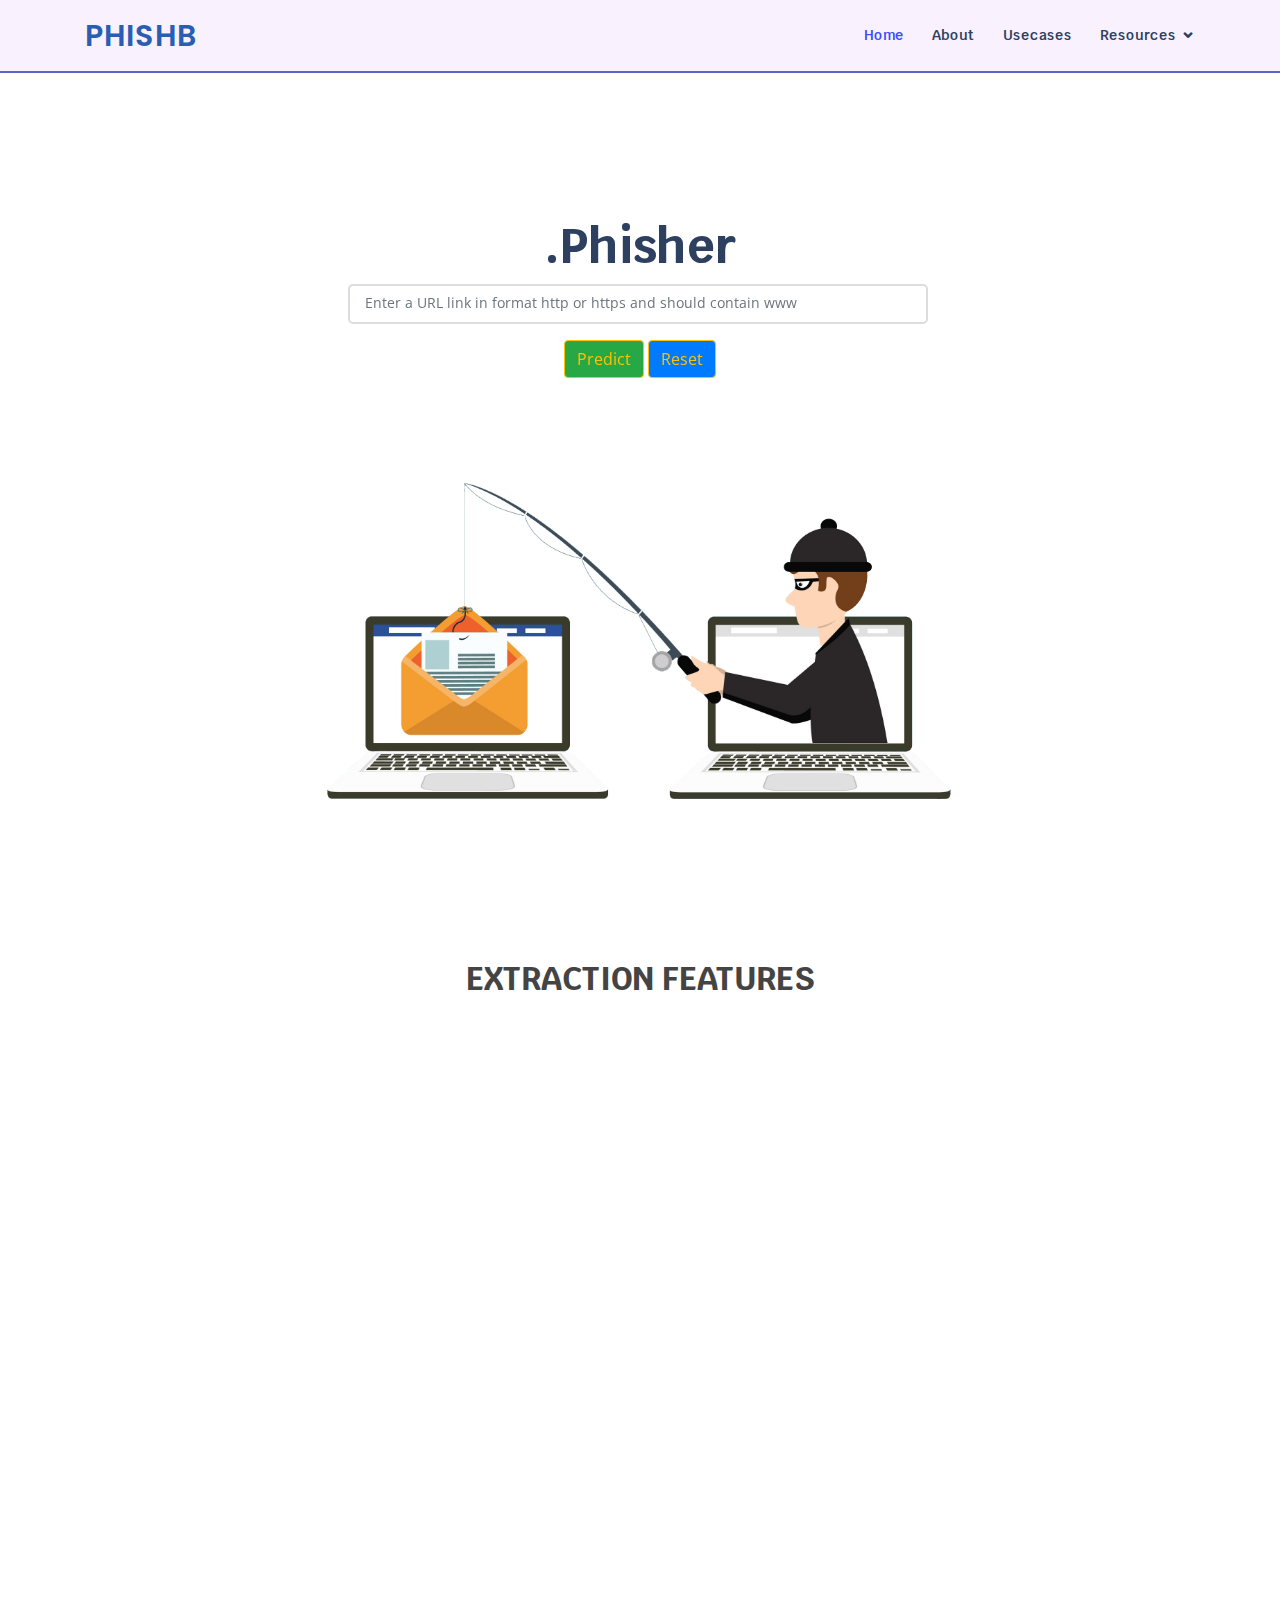
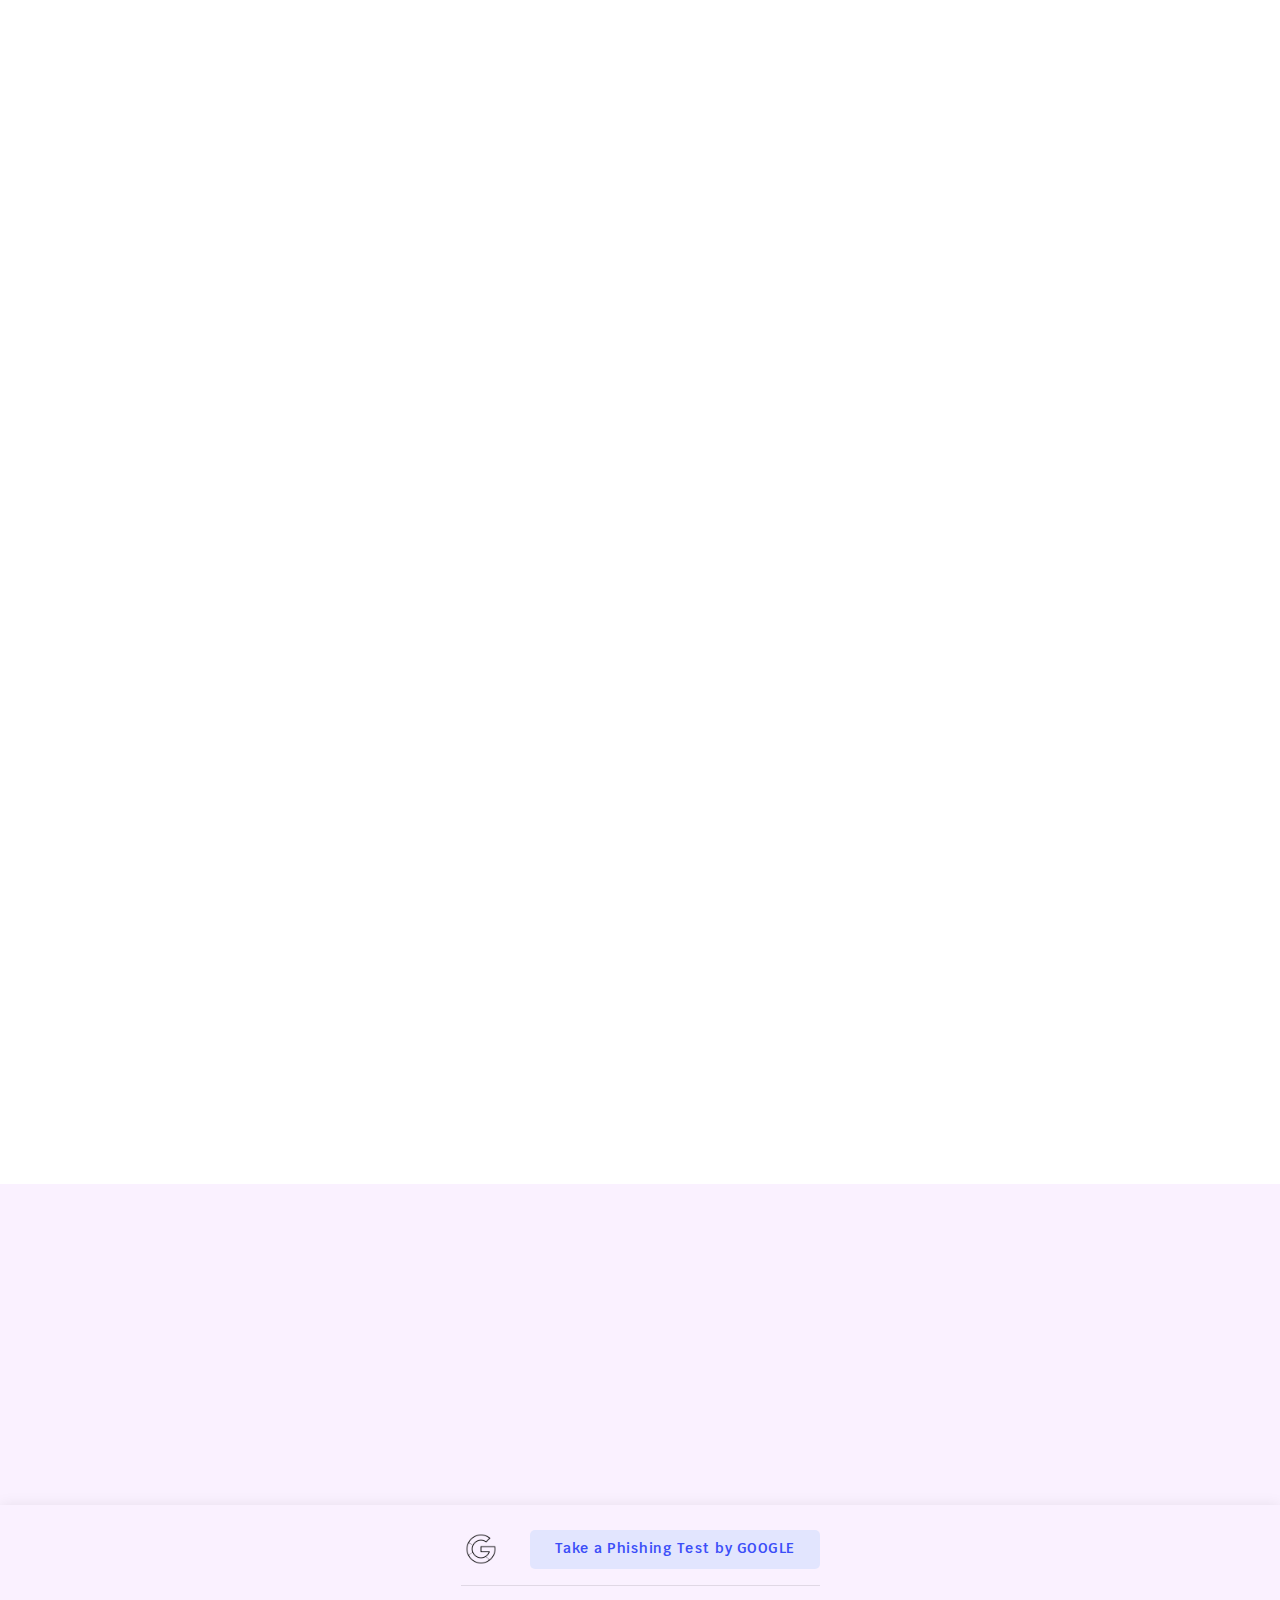
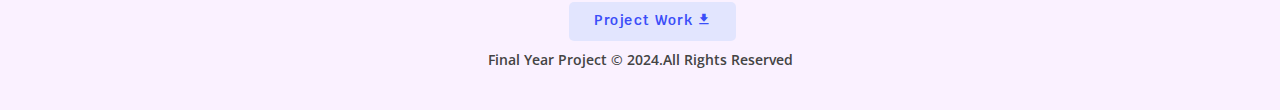
<file: web app/Phisher/index.html>
<!DOCTYPE html>
<html lang="en">

<head>
  <meta charset="utf-8">
  <meta content="width=device-width, initial-scale=1.0" name="viewport">

  <title>.phisher</title>
  <meta content="" name="description">
  <meta content="" name="keywords">

  <!-- Favicons -->
  <link href="assets/img/mainlogo.jpeg" rel="icon">
  <link href="assets/img/mainlogo.jpeg" rel="apple-touch-icon">

  <!-- Google Fonts -->
  <link
    href="https://fonts.googleapis.com/css?family=Open+Sans:300,300i,400,400i,600,600i,700,700i|Krub:300,300i,400,400i,500,500i,600,600i,700,700i|Poppins:300,300i,400,400i,500,500i,600,600i,700,700i"
    rel="stylesheet">

  <!-- Vendor CSS Files -->
  <link href="assets/vendor/bootstrap/css/bootstrap.min.css" rel="stylesheet">
  <link href="assets/vendor/icofont/icofont.min.css" rel="stylesheet">
  <link href="assets/vendor/boxicons/css/boxicons.min.css" rel="stylesheet">
  <link href="assets/vendor/owl.carousel/assets/owl.carousel.min.css" rel="stylesheet">
  <link href="assets/vendor/venobox/venobox.css" rel="stylesheet">
  <link href="assets/vendor/aos/aos.css" rel="stylesheet">

  <!-- Template Main CSS File -->
  <link href="assets/css/style.css" rel="stylesheet">
</head>

<body>

  <!-- ======= Header ======= -->
  <header id="header" class="fixed-top">
    <div class="container d-flex align-items-center">

      <h1 class="logo mr-auto"><a href="index.html">PhishB</a></h1>
      <!-- Uncomment below if you prefer to use an image logo -->
      <!-- <a href="index.html" class="logo mr-auto"><img src="assets/img/mainlogo.jpeg" alt="" class="img-fluid"></a>-->

      <nav class="nav-menu d-none d-lg-block">
        <ul>
          <li class="active"><a href="index.html">Home</a></li>
          <li><a href="#about">About</a></li>
          <li><a href="usecases.html" target="_blank" rel="no-openner no-referrer">Usecases</a></li>
          <li class="drop-down"><a href="info.html">Resources</a>
            <ul>
              <li class="drop-down"><a href="#">Report Phishing Cases</a>
                <ul>
                  <li><a href="https://safebrowsing.google.com/safebrowsing/report_phish/?hl=en">Google Safe
                      Browsing</a></li>
                  <li><a href="https://support.google.com/websearch/answer/106318">Google Support</a></li>
                </ul>
              </li>
              <li class="drop-down"><a href="#">Phishing Websites</a>
                <ul>
                  <li><a href="https://www.phishingbox.com/phishing-iq-test">Phishingbox</a></li>
                  <li><a href="https://www.intradyn.com/phishing-quiz/">Intradyn</a></li>
                  <!-- <li><a href="https://vadasecure.com/en/blog/anatomy-of-a-phishing-email">Vadasecure</a></li> -->
                </ul>
              </li>
              <!-- <li><a href="#">For Future Reference</a></li> -->
            </ul>
          </li>
          <!-- <li><a href="#">Future Reference</a></li> -->

        </ul>
      </nav><!-- .nav-menu -->

      

    </div>
  </header><!-- End Header -->

  <!-- ======= Hero Section ======= -->
  <section id="hero" class="d-flex align-items-center">

    <div class="container d-flex flex-column align-items-center justify-content-center" data-aos="fade-up">
      <h1>.Phisher</h1>
      <form action="" method="post" role="form" class="form">
        <div class="row no-gutters">
          <div class="col-md-6 form-group pr-md-1">
            <input type="text" name="name" class="form-control" id="name"
              placeholder="Enter a URL link in format http or https and should contain www">
          </div>
        </div>
        <div class="text-center">
          <button id="predict" class="btn btn-success btn-outline-warning" onclick="predictURL()" type="button">Predict</button>
          <button id="reset" class="btn btn-primary btn-outline-warning" onclick="resetPage()" type="button">Reset</button>
        </div>
      </form>
      <img src="assets/img/phishing.png" class="img-fluid hero-img" alt="" data-aos="zoom-in" data-aos-delay="150">
    </div>

  </section><!-- End Hero -->

  <!-- ======= Frequently Asked Questions Section ======= -->
  <section id="faq" class="faq">
    <h2 class="text-center"><b>EXTRACTION FEATURES</b></h2>
    <div class="container" data-aos="fade-up">

      <div class="faq-list">
        <ul>
          <li data-aos="fade-up" data-aos="fade-up" data-aos-delay="100">
            <i class="bx bx-help-circle icon-help"></i> <a id="domain" data-toggle="collapse" class="collapse"
              href="#faq-list-1">Domain <i class="bx bx-chevron-down icon-show"></i><i
                class="bx bx-chevron-up icon-close"></i></a>
            <div id="faq-list-1" class="collapse show" data-parent=".faq-list">
              <p>
                Domain name system e.g facebook.com, bowen.edu.ng
              </p>
            </div>
          </li>

          <li data-aos="fade-up" data-aos-delay="200">
            <i class="bx bx-help-circle icon-help"></i> <a id="have_ip" data-toggle="collapse" href="#faq-list-2"
              class="collapsed">Have_IP <i class="bx bx-chevron-down icon-show"></i><i
                class="bx bx-chevron-up icon-close"></i></a>
            <div id="faq-list-2" class="collapse" data-parent=".faq-list">
              <p>
                If an IP address is used as an alternative of the domain name in the URL, such as
                “http://125.98.3.123/fake.html

              </p>
            </div>
          </li>

          <li data-aos="fade-up" data-aos-delay="200">
            <i class="bx bx-help-circle icon-help"></i> <a id="have_at" data-toggle="collapse" href="#faq-list-3"
              class="collapsed">Have_At<i class="bx bx-chevron-down icon-show"></i><i
                class="bx bx-chevron-up icon-close"></i></a>
            <div id="faq-list-3" class="collapse" data-parent=".faq-list">
              <p>
                Using “@” symbol in the URL leads the browser to ignore everything preceding the “@” symbol and the real
                address often follows the “@” symbol
              </p>
            </div>
          </li>

          <li data-aos="fade-up" data-aos-delay="200">
            <i class="bx bx-help-circle icon-help"></i> <a id="url_length" data-toggle="collapse" href="#faq-list-4"
              class="collapsed">URL_Length<i class="bx bx-chevron-down icon-show"></i><i
                class="bx bx-chevron-up icon-close"></i></a>
            <div id="faq-list-4" class="collapse" data-parent=".faq-list">
              <p>

                URL length<54 → feature=Legitimate@ else if URL length≥54 and ≤75 → feature=Suspicious @otherwise→
                  feature=Phishing </p>
            </div>
          </li>

          <li data-aos="fade-up" data-aos-delay="200">
            <i class="bx bx-help-circle icon-help"></i> <a id="url_depth" data-toggle="collapse" href="#faq-list-5"
              class="collapsed">URL_Depth<i class="bx bx-chevron-down icon-show"></i><i
                class="bx bx-chevron-up icon-close"></i></a>
            <div id="faq-list-5" class="collapse" data-parent=".faq-list">
              <p>
                Let us assume we have the following link: http://www.hud.ac.uk/students/.) the .ac, .uk, /students are
                subdomains. Also, if the number of dots is greater than one, then the URL is classified as “Suspicious”
                since it has one sub domain. However, if the dots are greater than two, it is classified as “Phishing”
                since it will have multiple sub domains
              </p>
            </div>
          </li>

          <li data-aos="fade-up" data-aos-delay="200">
            <i class="bx bx-help-circle icon-help"></i> <a id="redirection" data-toggle="collapse" href="#faq-list-6"
              class="collapsed">Redirection<i class="bx bx-chevron-down icon-show"></i><i
                class="bx bx-chevron-up icon-close"></i></a>
            <div id="faq-list-6" class="collapse" data-parent=".faq-list">
              <p>
                a legitimate websites will be redirected one time max. On the other hand, phishing websites containing
                this feature have been redirected at least 4 times.
              </p>
            </div>
          </li>
          <li data-aos="fade-up" data-aos-delay="200">
            <i class="bx bx-help-circle icon-help"></i> <a id="http_domain" data-toggle="collapse" href="#faq-list-6"
              class="collapsed">HTTP_DOMAIN<i class="bx bx-chevron-down icon-show"></i><i
                class="bx bx-chevron-up icon-close"></i></a>
            <div id="faq-list-6" class="collapse" data-parent=".faq-list">
              <p>
                The existence of HTTPS is very important in giving the impression of website legitimacy that is if a
                Website has Https or not
              </p>
            </div>
          </li>

          <li data-aos="fade-up" data-aos-delay="200">
            <i class="bx bx-help-circle icon-help"></i> <a id="tiny_url" data-toggle="collapse" href="#faq-list-6"
              class="collapsed">TinyURL<i class="bx bx-chevron-down icon-show"></i><i
                class="bx bx-chevron-up icon-close"></i></a>
            <div id="faq-list-6" class="collapse" data-parent=".faq-list">
              <p>
                it means a domain name that is short, which links to the webpage that has a long URL. For example, the
                URL “http://portal.hud.ac.uk/” can be shortened to “bit.ly/19DXSk4”.} which can be Phishing
              </p>
            </div>
          </li>
          <li data-aos="fade-up" data-aos-delay="200">
            <i class="bx bx-help-circle icon-help"></i> <a id="pre_suf" data-toggle="collapse" href="#faq-list-6"
              class="collapsed">Prefix/Suffix<i class="bx bx-chevron-down icon-show"></i><i
                class="bx bx-chevron-up icon-close"></i></a>
            <div id="faq-list-6" class="collapse" data-parent=".faq-list">
              <p>
                Phishers tend to add prefixes or suffixes separated by (-) to the domain name so that users feel that
                they are dealing with a legitimate webpage. For example http://www.Confirme-paypal.com/
              </p>
            </div>
          </li>
          <li data-aos="fade-up" data-aos-delay="200">
            <i class="bx bx-help-circle icon-help"></i> <a id="dns_record" data-toggle="collapse" href="#faq-list-6"
              class="collapsed">DNS_Record<i class="bx bx-chevron-down icon-show"></i><i
                class="bx bx-chevron-up icon-close"></i></a>
            <div id="faq-list-6" class="collapse" data-parent=".faq-list">
              <p>
                If the DNS record is empty or not found then the website is classified as “Phishing”, otherwise it is
                classified as “Legitimate”.
              </p>
            </div>
          </li>
          <li data-aos="fade-up" data-aos-delay="200">
            <i class="bx bx-help-circle icon-help"></i> <a id="web_traffic" data-toggle="collapse" href="#faq-list-6"
              class="collapsed">Web_Traffic<i class="bx bx-chevron-down icon-show"></i><i
                class="bx bx-chevron-up icon-close"></i></a>
            <div id="faq-list-6" class="collapse" data-parent=".faq-list">
              <p>
                If the DNS record is empty or not found then the website is classified as “Phishing”, otherwise it is classified as “Legitimate”. 
                if the domain has no traffic or is not recognized by the Alexa database, it is classified as “Phishing”. Otherwise, it is classified as “Suspicious
              </p>
            </div>
          </li>
          <li data-aos="fade-up" data-aos-delay="200">
            <i class="bx bx-help-circle icon-help"></i> <a id="domain_age" data-toggle="collapse" href="#faq-list-6"
              class="collapsed">Domain_Age<i class="bx bx-chevron-down icon-show"></i><i
                class="bx bx-chevron-up icon-close"></i></a>
            <div id="faq-list-6" class="collapse" data-parent=".faq-list">
              <p>
                Most phishing websites live for a short period of time. By reviewing our dataset, we find that the minimum age of the legitimate domain is 6 months. }
                (Age Of Domain≥6 months → Legitimate@Otherwise → Phishing)
              </p>
            </div>
          </li>
          <li data-aos="fade-up" data-aos-delay="200">
            <i class="bx bx-help-circle icon-help"></i> <a id="domain_end" data-toggle="collapse" href="#faq-list-6"
              class="collapsed">Domain_End<i class="bx bx-chevron-down icon-show"></i><i
                class="bx bx-chevron-up icon-close"></i></a>
            <div id="faq-list-6" class="collapse" data-parent=".faq-list">
              <p>
                (Domain Registration Length)
                █(Domains Expires on≤ 1 years → Phishing@Otherwise→ Legitimate)                
              </p>
            </div>
          </li>
          <li data-aos="fade-up" data-aos-delay="200">
            <i class="bx bx-help-circle icon-help"></i> <a id="iframe" data-toggle="collapse" href="#faq-list-6"
              class="collapsed">iFrame<i class="bx bx-chevron-down icon-show"></i><i
                class="bx bx-chevron-up icon-close"></i></a>
            <div id="faq-list-6" class="collapse" data-parent=".faq-list">
              <p>
                IFrame is an HTML tag used to display an additional webpage into one that is currently shown. Phishers can make use of the “iframe” tag and make it invisible }
                {(Using iframe→ Phishing@Otherwise → Legitimate)                             
              </p>
            </div>
          </li>
          <li data-aos="fade-up" data-aos-delay="200">
            <i class="bx bx-help-circle icon-help"></i> <a id="mouse_over" data-toggle="collapse" href="#faq-list-6"
              class="collapsed">Mouse_Over<i class="bx bx-chevron-down icon-show"></i><i
                class="bx bx-chevron-up icon-close"></i></a>
            <div id="faq-list-6" class="collapse" data-parent=".faq-list">
              <p>
                {Phishers may use JavaScript to show a fake URL in the status bar to users. To extract this feature, we must dig-out the webpage source code, particularly the “onMouseOver” event, and check if it makes any changes on the status bar. }
                Rule: IF{█(onMouseOver Changes Status Bar→ Phishing@It Does't Change Status Bar→Legitimate)                    
              </p>
            </div>
          </li>
          <li data-aos="fade-up" data-aos-delay="200">
            <i class="bx bx-help-circle icon-help"></i> <a id="right_click" data-toggle="collapse" href="#faq-list-6"
              class="collapsed">Right_Click<i class="bx bx-chevron-down icon-show"></i><i
                class="bx bx-chevron-up icon-close"></i></a>
            <div id="faq-list-6" class="collapse" data-parent=".faq-list">
              <p>
                Phishers use JavaScript to disable the right-click function, so that users cannot view and save the webpage source code. This feature is treated exactly as “Using onMouseOver to hide the Link”. Nonetheless, for this feature, we will search for event “event.button==2” in the webpage source code and check if the right click is disabled. 
                Rule: IF{(Right Click Disabled → Phishing @Otherwise→Legitimate)
              </p>
            </div>
          </li>
          <li data-aos="fade-up" data-aos-delay="200">
            <i class="bx bx-help-circle icon-help"></i> <a id="web_forwards" data-toggle="collapse" href="#faq-list-6"
              class="collapsed">Web_Forwards<i class="bx bx-chevron-down icon-show"></i><i
                class="bx bx-chevron-up icon-close"></i></a>
            <div id="faq-list-6" class="collapse" data-parent=".faq-list">
              <p>
                Submitting Information to Email
                Web form allows a user to submit his personal information that is directed to a server for processing. A phisher might redirect the user’s information to his personal email. To that end, a server-side script language might be used such as “mail()” function in PHP. One more client-side function that might be used for this purpose is the “mailto:” function. 
                (Using ""mail()\" or \"mailto:\" Function to Submit User Information" → Phishing@Otherwise  → Legitimate)
              </p>
            </div>
          </li>
         
        </ul>
      </div>

    </div>
  </section><!-- End Frequently Asked Questions Section -->

  <main id="main">

    <!-- ======= about Section ======= -->
    <section id="about" class="about">
      <div class="container" data-aos="fade-up">

        <div class="section-title">
          <h2>About Phishbuster</h2>
          <p>Phishbuster is a project that came into existence from a final year project “Detection of Phishing Website
            Using Machine Learning” carried out at Bowen University.
            It aims to help reduce phishing attack by helping internet users authenticate URL link by testing if it is
            phishing or legitimate. The progress of validating a Website URL for phishing or legitimate has gone through
            several Machine learning models.
          </p>

          
        </div>

      </div>
    </section><!-- End about Section -->

    <!-- ======= Testimonials Section ======= -->
    <!-- <section id="testimonials" class="testimonials section-bg">
      <div class="container" data-aos="fade-up">

        <div class="owl-carousel testimonials-carousel">

          <div class="testimonial-item">
            <p>
              <iframe width="400" height="409" src="https://www.youtube.com/embed/PWVN3Rq4gzw"
                title="YouTube video player" frameborder="0"
                allow="accelerometer; autoplay; clipboard-write; encrypted-media; gyroscope; picture-in-picture"
                allowfullscreen></iframe>
            </p>
          </div>

          <div class="testimonial-item">
            <p>
              <iframe width="400" height="409" src="https://www.youtube.com/embed//xuYoMs6CLEw"
                title="YouTube video player" frameborder="0"
                allow="accelerometer; autoplay; clipboard-write; encrypted-media; gyroscope; picture-in-picture"
                allowfullscreen></iframe>
            </p>
          </div>

        </div>

      </div>
    </section>End Testimonials Section -->


  </main><!-- End #main -->

  <!-- ======= Footer ======= -->
  <footer id="footer">
    <div class="container d-md-flex py-4">

      <div class="text-center text-md-center">
        <div class="copyright">
          <img src="assets/img/google.png" alt="">
          <a href="https://phishingquiz.withgoogle.com/" class="get-started-btn scrollto">Take a Phishing Test by
            GOOGLE</a> <br>
            <hr/> <a href="assets/resources/my_work.7Z" class="get-started-btn scrollto" download="my_work">Project Work <i class='bx bxs-download'></i></a>
          <p style="padding-top: 8px; font-weight: 600;">Final Year Project &copy; 2024.All Rights Reserved</p>
        </div>
      </div>
    </div>
  </footer><!-- End Footer -->

  <a href="#" class="back-to-top"><i class="icofont-simple-up"></i></a>
  <!-- <div id="preloader"></div> -->

  <!-- Vendor JS Files -->
  <script src="assets/vendor/jquery/jquery.min.js"></script>
  <script src="assets/vendor/bootstrap/js/bootstrap.bundle.min.js"></script>
  <script src="assets/vendor/jquery.easing/jquery.easing.min.js"></script>
  <script src="assets/vendor/php-email-form/validate.js"></script>
  <script src="assets/vendor/owl.carousel/owl.carousel.min.js"></script>
  <script src="assets/vendor/isotope-layout/isotope.pkgd.min.js"></script>
  <script src="assets/vendor/venobox/venobox.min.js"></script>
  <script src="assets/vendor/aos/aos.js"></script>

  <!-- Template Main JS File -->
  <script src="assets/js/main.js"></script>
  <script>
    function predictURL() {
      var url = document.getElementById("name").value;
      if (url == "") {
        alert("ENTER A URL");
      } else {
        if (url.includes("http") && url.includes("www")) {
          document.getElementById("predict").innerHTML = "Predicting ..."

          fetch("http://127.0.0.1:8000/predict/", {
            method: "POST",
            headers: {
              Accept: "application/json",
              "Content-type": "application/json",
            },
            body: JSON.stringify({
              url: url
            }),
          })
            .then((res) => res.json())
            .then((data) => {
              if (data.success) {
                document.getElementById("predict").innerHTML = "Predicted"
                document.getElementById("predict").class = "btn btn-success"
                // DOMAIN
                document.getElementById("domain").innerHTML += `<span class="badge badge-primary" style="margin-left: 20px;">${data.detection[0]}</span><i class="bx bx-chevron-down icon-show"></i><i class="bx bx-chevron-up icon-close"></i>`
                // URL DEPTH
                document.getElementById("url_depth").innerHTML += `<span class="badge badge-primary" style="margin-left: 20px;">has ${data.detection[4]} Subfolder</span><i class="bx bx-chevron-down icon-show"></i><i class="bx bx-chevron-up icon-close"></i>`
                if (data.detection[4] > 1) {
                  document.getElementById("url_depth").innerHTML += `<span class="badge badge-warning" style="margin-left: 20px;">Suspension</span><i class="bx bx-chevron-down icon-show"></i><i class="bx bx-chevron-up icon-close"></i>`

                }
                if (data.detection[4] > 2) {
                  document.getElementById("url_depth").innerHTML += `<span class="badge badge-danger" style="margin-left: 20px;">Phishing</span><i class="bx bx-chevron-down icon-show"></i><i class="bx bx-chevron-up icon-close"></i>`


                }  else {
                  document.getElementById("url_depth").innerHTML += `<span class="badge badge-success" style="margin-left: 20px;">Legit</span><i class="bx bx-chevron-down icon-show"></i><i class="bx bx-chevron-up icon-close"></i>`

                }





                // OTHERS
                if (data.detection[1] == 0) {
                  document.getElementById("have_ip").innerHTML += `<span class="badge badge-success" style="margin-left: 20px;">Legit</span><i class="bx bx-chevron-down icon-show"></i><i class="bx bx-chevron-up icon-close"></i>`

                } else {
                  document.getElementById("have_ip").innerHTML += `<span class="badge badge-danger" style="margin-left: 20px;">Phishing</span><i class="bx bx-chevron-down icon-show"></i><i class="bx bx-chevron-up icon-close"></i>`

                }

                if (data.detection[2] == 0) {
                  document.getElementById("have_at").innerHTML += `<span class="badge badge-success" style="margin-left: 20px;">Legit</span><i class="bx bx-chevron-down icon-show"></i><i class="bx bx-chevron-up icon-close"></i>`

                } else {
                  document.getElementById("have_at").innerHTML += `<span class="badge badge-danger" style="margin-left: 20px;">Phishing</span><i class="bx bx-chevron-down icon-show"></i><i class="bx bx-chevron-up icon-close"></i>`

                }

                if (data.detection[3] == 0) {
                  document.getElementById("url_length").innerHTML += `<span class="badge badge-success" style="margin-left: 20px;">Legit</span><i class="bx bx-chevron-down icon-show"></i><i class="bx bx-chevron-up icon-close"></i>`

                } else {
                  document.getElementById("url_length").innerHTML += `<span class="badge badge-danger" style="margin-left: 20px;">Phishing</span><i class="bx bx-chevron-down icon-show"></i><i class="bx bx-chevron-up icon-close"></i>`

                }

                if (data.detection[5] == 0) {
                  document.getElementById("redirection").innerHTML += `<span class="badge badge-success" style="margin-left: 20px;">Legit</span><i class="bx bx-chevron-down icon-show"></i><i class="bx bx-chevron-up icon-close"></i>`

                } else {
                  document.getElementById("redirection").innerHTML += `<span class="badge badge-danger" style="margin-left: 20px;">Phishing</span><i class="bx bx-chevron-down icon-show"></i><i class="bx bx-chevron-up icon-close"></i>`

                }

                if (data.detection[6] == 0) {
                  document.getElementById("http_domain").innerHTML += `<span class="badge badge-success" style="margin-left: 20px;">Legit</span><i class="bx bx-chevron-down icon-show"></i><i class="bx bx-chevron-up icon-close"></i>`

                } else {
                  document.getElementById("http_domain").innerHTML += `<span class="badge badge-danger" style="margin-left: 20px;">Phishing</span><i class="bx bx-chevron-down icon-show"></i><i class="bx bx-chevron-up icon-close"></i>`

                }
                if (data.detection[7] == 0) {
                  document.getElementById("tiny_url").innerHTML += `<span class="badge badge-success" style="margin-left: 20px;">Legit</span><i class="bx bx-chevron-down icon-show"></i><i class="bx bx-chevron-up icon-close"></i>`

                } else {
                  document.getElementById("tiny_url").innerHTML += `<span class="badge badge-danger" style="margin-left: 20px;">Phishing</span><i class="bx bx-chevron-down icon-show"></i><i class="bx bx-chevron-up icon-close"></i>`

                }
                if (data.detection[8] == 0) {
                  document.getElementById("pre_suf").innerHTML += `<span class="badge badge-success" style="margin-left: 20px;">Legit</span><i class="bx bx-chevron-down icon-show"></i><i class="bx bx-chevron-up icon-close"></i>`

                } else {
                  document.getElementById("pre_suf").innerHTML += `<span class="badge badge-danger" style="margin-left: 20px;">Phishing</span><i class="bx bx-chevron-down icon-show"></i><i class="bx bx-chevron-up icon-close"></i>`

                }
                
                if (data.detection[9] == 0) {
                  document.getElementById("dns_record").innerHTML += `<span class="badge badge-success" style="margin-left: 20px;">Legit</span><i class="bx bx-chevron-down icon-show"></i><i class="bx bx-chevron-up icon-close"></i>`

                } else {
                  document.getElementById("dns_record").innerHTML += `<span class="badge badge-danger" style="margin-left: 20px;">Phishing</span><i class="bx bx-chevron-down icon-show"></i><i class="bx bx-chevron-up icon-close"></i>`

                }

                if (data.detection[10] == 0) {
                  document.getElementById("web_traffic").innerHTML += `<span class="badge badge-success" style="margin-left: 20px;">Legit</span><i class="bx bx-chevron-down icon-show"></i><i class="bx bx-chevron-up icon-close"></i>`

                } else {
                  document.getElementById("web_traffic").innerHTML += `<span class="badge badge-danger" style="margin-left: 20px;">Phishing</span><i class="bx bx-chevron-down icon-show"></i><i class="bx bx-chevron-up icon-close"></i>`
                }

                if (data.detection[11] == 0) {
                  document.getElementById("domain_age").innerHTML += `<span class="badge badge-success" style="margin-left: 20px;">Legit</span><i class="bx bx-chevron-down icon-show"></i><i class="bx bx-chevron-up icon-close"></i>`

                } else {
                  document.getElementById("domain_age").innerHTML += `<span class="badge badge-danger" style="margin-left: 20px;">Phishing</span><i class="bx bx-chevron-down icon-show"></i><i class="bx bx-chevron-up icon-close"></i>`
                }

                if (data.detection[12] == 0) {
                  document.getElementById("domain_end").innerHTML += `<span class="badge badge-success" style="margin-left: 20px;">Legit</span><i class="bx bx-chevron-down icon-show"></i><i class="bx bx-chevron-up icon-close"></i>`

                } else {
                  document.getElementById("domain_end").innerHTML += `<span class="badge badge-danger" style="margin-left: 20px;">Phishing</span><i class="bx bx-chevron-down icon-show"></i><i class="bx bx-chevron-up icon-close"></i>`
                }

                if (data.detection[13] == 0) {
                  document.getElementById("iframe").innerHTML += `<span class="badge badge-success" style="margin-left: 20px;">Legit</span><i class="bx bx-chevron-down icon-show"></i><i class="bx bx-chevron-up icon-close"></i>`

                } else {
                  document.getElementById("iframe").innerHTML += `<span class="badge badge-danger" style="margin-left: 20px;">Phishing</span><i class="bx bx-chevron-down icon-show"></i><i class="bx bx-chevron-up icon-close"></i>`
                }

                if (data.detection[14] == 0) {
                  document.getElementById("mouse_over").innerHTML += `<span class="badge badge-success" style="margin-left: 20px;">Legit</span><i class="bx bx-chevron-down icon-show"></i><i class="bx bx-chevron-up icon-close"></i>`

                } else {
                  document.getElementById("mouse_over").innerHTML += `<span class="badge badge-danger" style="margin-left: 20px;">Phishing</span><i class="bx bx-chevron-down icon-show"></i><i class="bx bx-chevron-up icon-close"></i>`
                }

                if (data.detection[15] == 0) {
                  document.getElementById("right_click").innerHTML += `<span class="badge badge-success" style="margin-left: 20px;">Legit</span><i class="bx bx-chevron-down icon-show"></i><i class="bx bx-chevron-up icon-close"></i>`

                } else {
                  document.getElementById("right_click").innerHTML += `<span class="badge badge-danger" style="margin-left: 20px;">Phishing</span><i class="bx bx-chevron-down icon-show"></i><i class="bx bx-chevron-up icon-close"></i>`
                }

                if (data.detection[16] == 0) {
                  document.getElementById("web_forwards").innerHTML += `<span class="badge badge-success" style="margin-left: 20px;">Legit</span><i class="bx bx-chevron-down icon-show"></i><i class="bx bx-chevron-up icon-close"></i>`

                } else {
                  document.getElementById("web_forwards").innerHTML += `<span class="badge badge-danger" style="margin-left: 20px;">Phishing</span><i class="bx bx-chevron-down icon-show"></i><i class="bx bx-chevron-up icon-close"></i>`
                }
                


              }
            })
            .catch((err) => console.log(err));
        } else {
          alert("URL MUST CONTAIN WWW AND HTTPS OR HTTP");
        }
      }



    }
    function resetPage() {
      console.log("HELLO");
      location.reload();
    }
  </script>

</body>

</html>
</file>
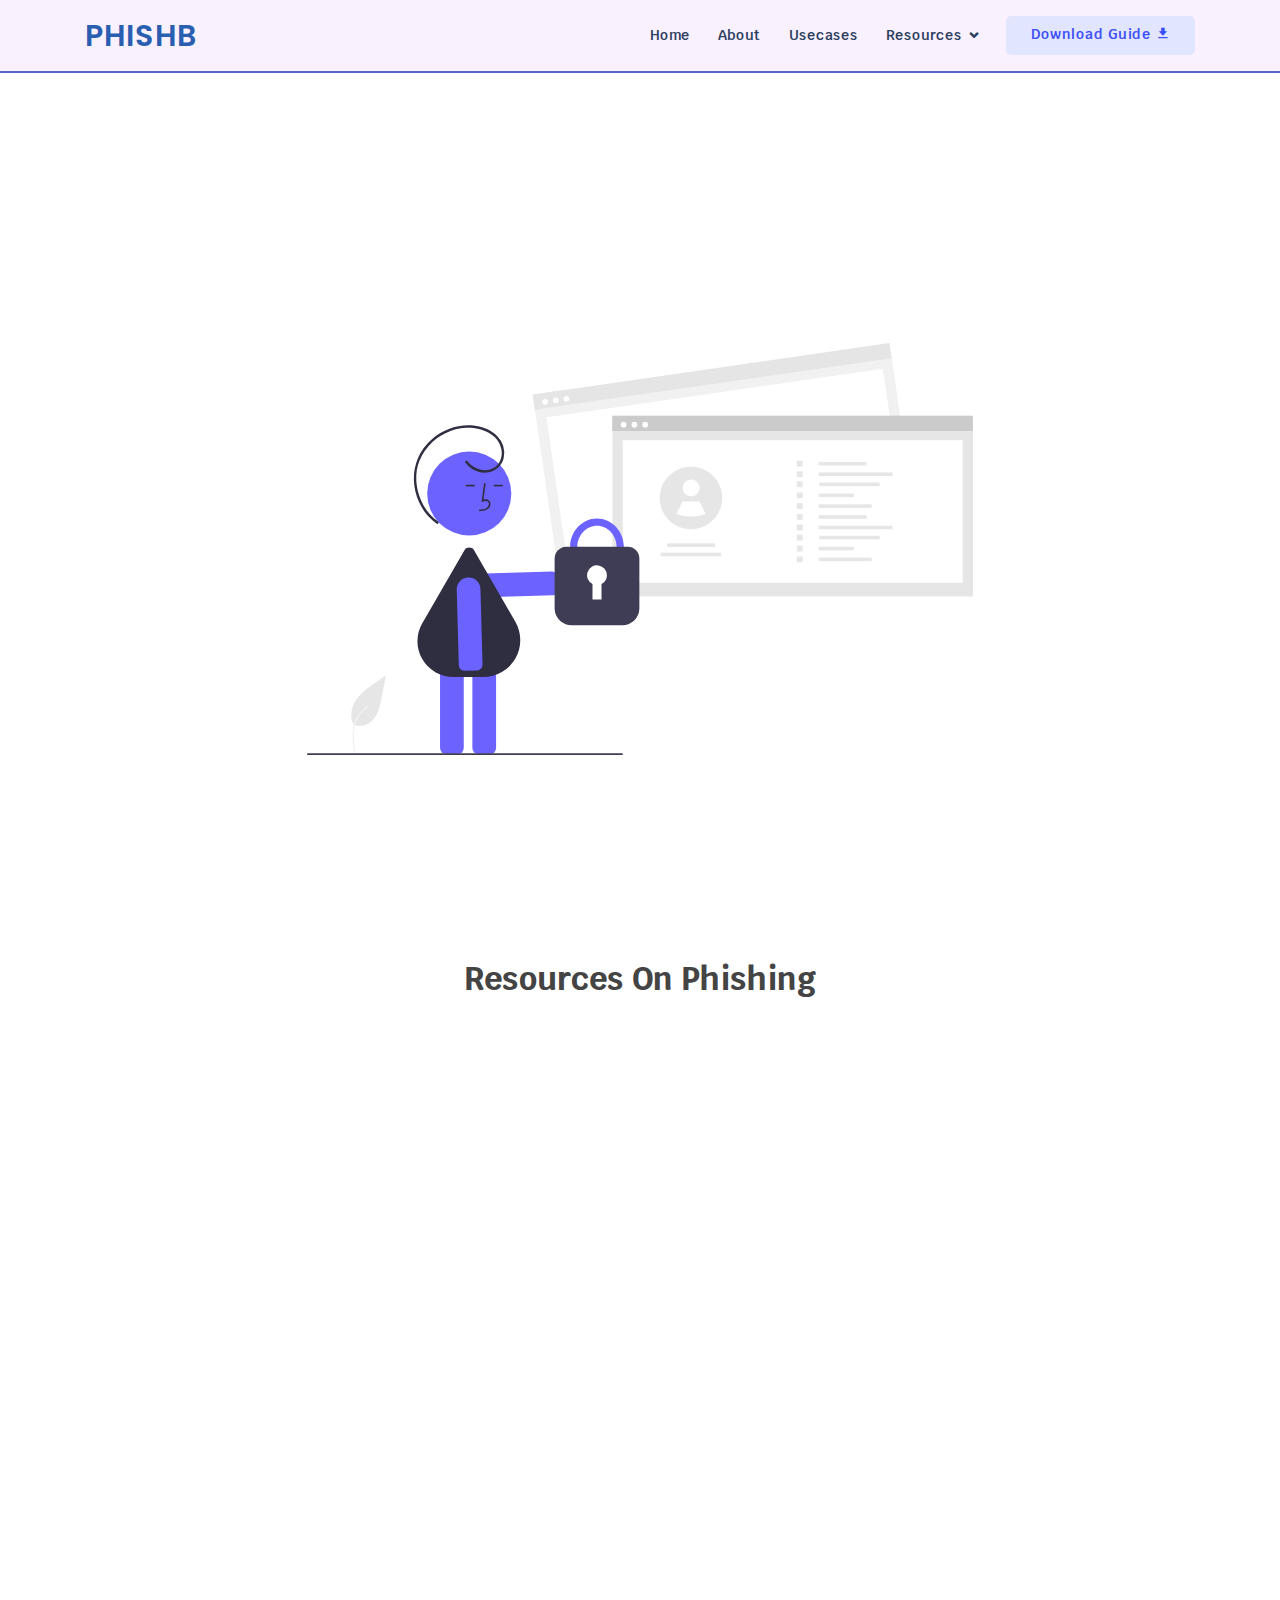
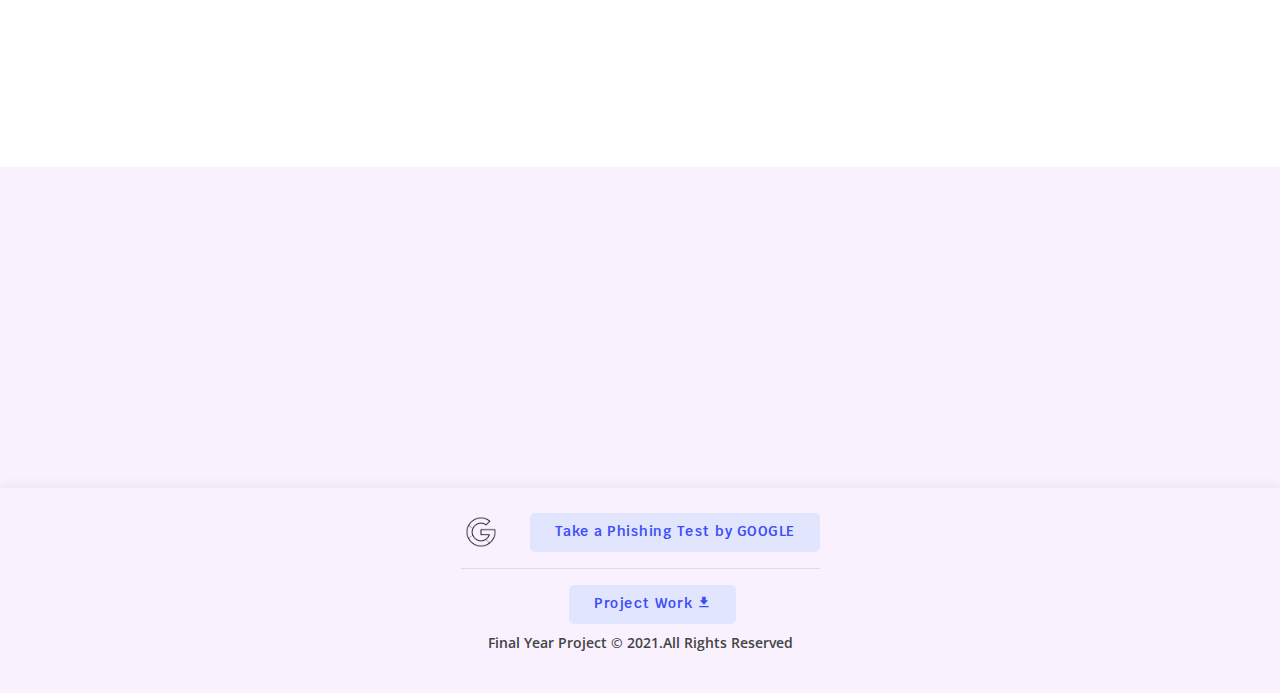
<file: web app/Phisher/info.html>
<!DOCTYPE html>
<html lang="en">

  <head>
    <meta charset="utf-8">
    <meta content="width=device-width, initial-scale=1.0" name="viewport">
  
    <title>.phisher | Info </title>
    <meta content="" name="description">
    <meta content="" name="keywords">
  
    <!-- Favicons -->
    <link href="assets/img/mainlogo.jpeg" rel="icon">
    <link href="assets/img/mainlogo.jpeg" rel="apple-touch-icon">
  
    <!-- Google Fonts -->
    <link href="https://fonts.googleapis.com/css?family=Open+Sans:300,300i,400,400i,600,600i,700,700i|Krub:300,300i,400,400i,500,500i,600,600i,700,700i|Poppins:300,300i,400,400i,500,500i,600,600i,700,700i" rel="stylesheet">
  
    <!-- Vendor CSS Files -->
    <link href="assets/vendor/bootstrap/css/bootstrap.min.css" rel="stylesheet">
    <link href="assets/vendor/icofont/icofont.min.css" rel="stylesheet">
    <link href="assets/vendor/boxicons/css/boxicons.min.css" rel="stylesheet">
    <link href="assets/vendor/owl.carousel/assets/owl.carousel.min.css" rel="stylesheet">
    <link href="assets/vendor/venobox/venobox.css" rel="stylesheet">
    <link href="assets/vendor/aos/aos.css" rel="stylesheet">
  
    <!-- Template Main CSS File -->
    <link href="assets/css/style.css" rel="stylesheet">
  </head>


<body>

<!-- ======= Header ======= -->
<header id="header" class="fixed-top">
  <div class="container d-flex align-items-center">

    <h1 class="logo mr-auto"><a href="index.html">phishB</a></h1>
    <!-- Uncomment below if you prefer to use an image logo -->
    <!-- <a href="index.html" class="logo mr-auto"><img src="assets/img/mainlogo.jpeg" alt="" class="img-fluid"></a>-->

    <nav class="nav-menu d-none d-lg-block">
      <ul>
        <li><a href="index.html">Home</a></li>
        <li><a href="#about">About</a></li>
        <li ><a href="usecases.html">Usecases</a></li>
        <li  class="drop-down", class="active"><a href="info.html">Resources</a>
          <ul>
            <li class="drop-down"><a href="#">Report Phishing Cases</a>
              <ul>
                <li><a href="https://safebrowsing.google.com/safebrowsing/report_phish/?hl=en">Google Safe Browsing</a></li>
                <li><a href="https://support.google.com/websearch/answer/106318">Google Support</a></li>
              </ul>
            </li>              
            <li class="drop-down"><a href="#">Other Phishing Websites</a>
              <ul>
                <li><a href="https://www.phishingbox.com/phishing-iq-test">Phishingbox</a></li>
                <li><a href="https://www.intradyn.com/phishing-quiz/">Intradyn</a></li>
              </ul>
            </li>
            <!-- <li><a href="#">For Future Reference</a></li> -->
          </ul>
        </li>
        <!-- <li><a href="#">Future Reference</a></li> -->

      </ul>
    </nav><!-- .nav-menu -->

    <a href="assets/resources/no fall maga cyber security eBook.pdf" class="get-started-btn scrollto" download="nofallmagaguide">Download Guide <i class='bx bxs-download'></i></a>

  </div>
</header><!-- End Header -->

  <!-- ======= Hero Section ======= -->
  <section id="hero" class="d-flex align-items-center">

    <div class="container d-flex flex-column align-items-center justify-content-center" data-aos="fade-up">
      <!-- <h1>.Phishbuster</h1> -->
            <!-- <form action="" method="post" role="form" class="form"> -->
        <!-- <div class="row no-gutters">
          <div class="col-md-6 form-group pr-md-1">
              <input type="text" name="name" class="form-control" id="name" placeholder="Enter a URL link in format http or https" required>
          </div> -->
        <!-- </div> 
        <div class="text-center"><button type="submit">Predict</button></div>
      </form> -->
      <img src="assets/img/safe.svg" class="img-fluid hero-img" alt="" data-aos="zoom-in" data-aos-delay="150">
    </div>

 </section>  <!--End Hero --> 

     <!-- ======= Frequently Asked Questions Section ======= -->
     <section id="faq" class="faq">
      <h2 class="text-center"><b>Resources On Phishing</b></h2>
        <div class="container" data-aos="fade-up">
  
          <div class="faq-list">
            <ul>
              <li data-aos="fade-up" data-aos="fade-up" data-aos-delay="100">
                <i class="bx bx-help-circle icon-help"></i> <a data-toggle="collapse" class="collapse" href="#faq-list-1">What is phishing <i class="bx bx-chevron-down icon-show"></i><i class="bx bx-chevron-up icon-close"></i></a>
                <div id="faq-list-1" class="collapse show" data-parent=".faq-list">
                  <p>
                    Phishing is a cybercrime in which a target or targets are contacted by email, telephone, or text message by someone posing as a legitimate institution to lure individuals into providing sensitive data such as personally identifiable information, banking and credit card details, and passwords.
                    OR 
                    Phishing is a cyber attack where the attacker tricks the target into disclosing personal information, revealing login credentials, or transferring money.
                    </p>
                </div>
              </li>
  
              <li data-aos="fade-up" data-aos-delay="200">
                <i class="bx bx-help-circle icon-help"></i> <a data-toggle="collapse" href="#faq-list-2" class="collapsed">Why should I bother Knowing what Phishing is all about <i class="bx bx-chevron-down icon-show"></i><i class="bx bx-chevron-up icon-close"></i></a>
                <div id="faq-list-2" class="collapse" data-parent=".faq-list">
                  <p>
                      The purpose of phishing is to collect sensitive information with the intention of using that information to gain access to otherwise protected data, networks, etc. A phisher's success is contingent upon establishing trust with its victims. <br><br>
                      Successful Phishing attacks can: <br><br>
                      <i class='bx bxs-chevron-right-circle icon-circle'></i> Cause financial loss for victims <br><br>
                      <i class='bx bxs-chevron-right-circle icon-circle'></i> Put their personal information at risk <br><br>
                      <i class='bx bxs-chevron-right-circle icon-circle'></i> Put data and systems at risk
                  </p>
                </div>
              </li>    

              <li data-aos="fade-up" data-aos-delay="200">
                <i class="bx bx-help-circle icon-help"></i> <a data-toggle="collapse" href="#faq-list-3" class="collapsed">Two Major Types of Phishing Attack<i class="bx bx-chevron-down icon-show"></i><i class="bx bx-chevron-up icon-close"></i></a>
                <div id="faq-list-3" class="collapse" data-parent=".faq-list">
                  <p>
                      <i class='bx bxs-chevron-right-circle icon-circle'></i> <b> Deceptive Phishing:</b> Deceptive phishing is by far the most common type of phishing scam. In this ploy, fraudsters impersonate a legitimate company to steal people’s personal data or login credentials. Those emails frequently use threats and a sense of urgency to scare users into doing what the attackers want. <br><br>
                      <i class='bx bxs-chevron-right-circle icon-circle'></i> <b>Spear Phishing:</b> Spear Phishing targets specific individuals instead of a wide group of people. Attackers often research their victims on social media and other sites. That way, they can customize their communications and appear more authentic. <br><br>
                      <i class='bx bxs-chevron-right-circle icon-circle'></i> <b>Other phishing Technique</b> <i class='bx bxs-hand-down'></i><br><br>
                      <i class='bx bx-right-arrow-alt icon-arrrow'></i> <b>Angler Phishing:</b> This cyberattack comes by way of social media. It may involve fake URLs, instant messages or profiles used to obtain sensitive data. Attackers also peruse social profiles to glean any personal information they can use for social engineering. <br><br>
                      <i class='bx bx-right-arrow-alt icon-arrrow'></i> <b>Clone Phishing:</b> Clone phishing involves exact duplication of an email to make it appear as legitimate as possible.<br><br>
                      <i class='bx bx-right-arrow-alt icon-arrrow'></i> <b>Domain Spoofing:</b> In this category of phishing, the attacker forges a company domain, which makes the email appear to be from that company.<br><br>
                      <i class='bx bx-right-arrow-alt icon-arrrow'></i> <b>Email Phishing:</b> Phishing emails are often the first to come to mind when people hear the term phishing. Attackers send an illegitimate email asking for personal information or login credentials.<br><br>
                      <i class='bx bx-right-arrow-alt icon-arrrow'></i> <b>Search Engine Phishing:</b> Rather than sending correspondence to you to gain information, search engine fishing involves creating a website that mimics a legitimate site. Site visitors are asked to download products that are infected with malware or provide personal information in forms that go to the attacker.<br><br>
                      <i class='bx bx-right-arrow-alt icon-arrrow'></i> <b>Smishing:</b> Combine SMS with phishing and you have the technique called smishing. With smishing, attackers send fraudulent text messages in an attempt to gather information like credit card numbers or passwords.<br><br>
                      <i class='bx bx-right-arrow-alt icon-arrrow'></i> <b>Whaling:</b> A whaling attack targets the big fish, or executive-level employees. An attack of this sort often involves more sophisticated social engineering tactics and intelligence gathering to better sell the fake.<br><br>
                      <i class='bx bx-right-arrow-alt icon-arrrow'></i> <b>Vishing:</b> Combine VoIP with phishing and you get vishing. This type of phishing involves calls from a fraudulent person attempting to obtain sensitive information.<br><br>
                      <i class='bx bx-right-arrow-alt icon-arrrow'></i>  <b>Malvertising:</b> Malvertising is malicious advertising that contains active scripts designed to download malware or force unwanted content onto your computer. Exploits in Adobe PDF and Flash are the most common methods used in malvertisements<br><br>
                  </p>
                </div>
              </li>              
              
              <li data-aos="fade-up" data-aos-delay="200">
                <i class="bx bx-help-circle icon-help"></i> <a data-toggle="collapse" href="#faq-list-4" class="collapsed">How to Prevent and Protect Against Phishing As An End-user<i class="bx bx-chevron-down icon-show"></i><i class="bx bx-chevron-up icon-close"></i></a>
                <div id="faq-list-4" class="collapse" data-parent=".faq-list">
                  <p>
                      To help prevent phishing attacks, you should observe general best practices, similar to those you might undertake to avoid viruses and other malware. First, make sure your systems are updated to help protect against known vulnerabilities. Protect devices and systems with reputable security software and firewall protection. You can also add software that watches for PII being sent over email or other insecure methods.Since the weak link in phishing attacks is the end user, you should provide proper end-user security awareness training and educate your team on how to recognize a phishing scam. The key to protecting against phishing lies in the ability to recognize the cyberattack as illegitimate. Following are some key concepts to include in end-user training: <br><br>

                      <i class='bx bxs-chevron-right-circle icon-circle'></i> Users are to choose strong passwords and be wary of posting your personal details on social media. Information like birthdates, addresses and phone numbers are valuable to an attacker. <br><br>
                      <i class='bx bxs-chevron-right-circle icon-circle'></i> If there are any suspicions about an email or social post, contact the IT team to have them examine the situation. <br><br>
                      <i class='bx bxs-chevron-right-circle icon-circle'></i> Only open attachments from a trusted source. When in doubt, check with the alleged sender directly. <br><br>
                      <i class='bx bxs-chevron-right-circle icon-circle'></i> Note any language differences in messaging or emails that vary from legitimate organizational communications. <br><br>
                      <i class='bx bxs-chevron-right-circle icon-circle'></i> Never give away personal information in an email or unsolicited call. For instance, financial institutions will never call and ask for login credentials or account info because they already have it. <br><br>
                      <i class='bx bxs-chevron-right-circle icon-circle'></i> Inspect emails for typos and inaccurate grammar. This is usually a dead giveaway of less-sophisticated phishing scams. <br><br>
                      <i class='bx bxs-chevron-right-circle icon-circle'></i> Don’t supply personal information via email or text. <br><br>
                      <i class='bx bxs-chevron-right-circle icon-circle'></i> Beware of urgent or time-sensitive warnings. Phishing attacks often prompt action by pretending to be urgent. <br><br>
                      <i class='bx bxs-chevron-right-circle icon-circle'></i> Verify emails and other correspondence by contacting the organization directly. If you think something is fishy (okay, bad pun), a phone call can quickly identify a legitimate call from a fake one. <br><br>

                  </p>
                </div>
              </li>              
              
              <li data-aos="fade-up" data-aos-delay="200">
                <i class="bx bx-help-circle icon-help"></i> <a data-toggle="collapse" href="#faq-list-5" class="collapsed">How to Prevent and Protect Against Phishing As A Company<i class="bx bx-chevron-down icon-show"></i><i class="bx bx-chevron-up icon-close"></i></a>
                <div id="faq-list-5" class="collapse" data-parent=".faq-list">
                  <p>
                      Since we can’t control the criminals, let’s take a look at how you can prevent phishing attacks. <br>

                      <i class='bx bxs-chevron-right-circle icon-circle'></i> <b>Train Your Employees</b> - Unsuspecting employees who are not trained to identify phishing emails are easily tricked. If they click on a link, open an attachment, or respond to the email, they could be giving the attacker exactly what they need to break into your system. Training is by far the most crucial action you can take to avoid phishing attacks. By investing in your employees’ security education, you empower them to take ownership of security best practices. With training, your employees can identify a phishing email and report suspicious activity before any information is compromised. <br><br>
                      <i class='bx bxs-chevron-right-circle icon-circle'></i> <b>Update Your Antivirus Software</b>- Keeping your antivirus software updated adds a layer of security. The software will scan files coming into your computer, preventing possible damage. Ensure that your anti-spyware and firewall settings are active.  <br><br>
                      <i class='bx bxs-chevron-right-circle icon-circle'></i> <b>Stay Up-to-Date</b> - By staying in-the-know, you remain vigilant to phishing attempts. Research common phishing scams so that you’re aware of what security professionals see as the main threats. The more aware you are of what’s out there, the more likely you are to identify a possible attack.  <br><br>

                  </p>
                </div>
              </li>              
              
              <li data-aos="fade-up" data-aos-delay="200">
                <i class="bx bx-help-circle icon-help"></i> <a data-toggle="collapse" href="#faq-list-6" class="collapsed">References<i class="bx bx-chevron-down icon-show"></i><i class="bx bx-chevron-up icon-close"></i></a>
                <div id="faq-list-6" class="collapse" data-parent=".faq-list">
                  <p>
                    Its a Good thing to give Credits. We learnt from this Websites, You can check them out <br/> <br/>
                      <i class='bx bxs-chevron-right-circle icon-circle'></i> CompTIA. (n.d.). What Is Phishing? A Brief Guide to Recognizing and Thwarting Phishing Attacks. Retrieved April 6, 2021, from <a href="https://www.comptia.org/content/articles/what-is-phishing/">Click here to Know more</a> <br><br>
                      <i class='bx bxs-chevron-right-circle icon-circle'></i> KnowBe4 (2021). Phishing Techniques. Retrieved from <a href="https://www.phishing.org/phishing-techniques">Click here to know more</a> <br><br>
                      <i class='bx bxs-chevron-right-circle icon-circle'></i> KnowBe4 (2021). Phishing Examples. Retrieved from <a href="https://www.phishing.org/phishing-examples">Click here to know more</a> <br><br>
                      <i class='bx bxs-chevron-right-circle icon-circle'></i> Technologylab. (2021). 5 Security Breaches Caused by Phishing Attacks Retrieved April 6, 2021, from <a href="https://www.technologylab.com/blog/5-security-breaches-caused-by-phishing-attacks/">Click here to know more</a> <br><br>
                      <i class='bx bxs-chevron-right-circle icon-circle'></i> Clearedin. (2021). The Biggest Phishing Attack Examples to Make Headlines. Retrieved April 6, 2021, from <a href="https://www.clearedin.com/blog/phishing-biggest-data-breaches-of-all-time">Clcik here to know more</a> <br><br>
                      <i class='bx bxs-chevron-right-circle icon-circle'></i> No Go Fall Maga. (2021). Africa’s First Storified Cyber Security Awareness Book. Retrieved April 6, 2021, from <a href="https://nogofallmaga.org/book/">Click here to know more</a> <br><br>
                      <i class='bx bxs-chevron-right-circle icon-circle'></i> CNN Business. (2016). Watch this hacker break into a company. Retrieved April 6, 2021, from <a href="https://youtu.be/PWVN3Rq4gzw">Click here to know more</a> <br><br>
                      <i class='bx bxs-chevron-right-circle icon-circle'></i> Garrett Myler. (2018). Social Engineering: Vishing Example. Retrieved April 6, 2021, from <a href="https://youtu.be/xuYoMs6CLEw">Click here to know more</a> <br><br>
                  </p>
                </div>
              </li>

            </ul>
          </div>
  
        </div>
      </section><!-- End Frequently Asked Questions Section -->

  <main id="main">    
          
          <!-- ======= about Section ======= -->
        <section id="about" class="about">
            <div class="container" data-aos="fade-up">
      
              <div class="section-title">
                <h2>About Phishbuster</h2>
                <p>Phishbuster is a project that came into existence from a final year project “Detection of Phishing Website Using Machine Learning” carried out at Bowen University.
                    It aims to help reduce phishing attack by helping internet users authenticate URL link by testing if it is phishing or legitimate. The progress of validating a Website URL for phishing or legitimate has gone through several Machine learning models. 
                    </p>                
                    
                    
              </div>
      
            </div>
          </section><!-- End about Section -->
  
    <!-- ======= Testimonials Section ======= -->
    <!-- <section id="testimonials" class="testimonials section-bg">
      <div class="container" data-aos="fade-up">

        <div class="owl-carousel testimonials-carousel">

          <div class="testimonial-item">
            <p>
                <iframe width="400" height="409" src="https://www.youtube.com/embed/PWVN3Rq4gzw" title="YouTube video player" frameborder="0" allow="accelerometer; autoplay; clipboard-write; encrypted-media; gyroscope; picture-in-picture" allowfullscreen></iframe>
            </p>
          </div>          

          <div class="testimonial-item">
            <p>
                <iframe width="400" height="409" src="https://www.youtube.com/embed//xuYoMs6CLEw" title="YouTube video player" frameborder="0" allow="accelerometer; autoplay; clipboard-write; encrypted-media; gyroscope; picture-in-picture" allowfullscreen></iframe>
            </p>
          </div>          

        </div>

      </div>
    </section>End Testimonials Section -->


  </main><!-- End #main -->

  <!-- ======= Footer ======= -->
  <footer id="footer">
    <div class="container d-md-flex py-4">

      <div class="text-center text-md-center">
        <div class="copyright">
          <img src="assets/img/google.png" alt="">
          <a href="https://phishingquiz.withgoogle.com/" class="get-started-btn scrollto">Take a Phishing Test by GOOGLE</a> <br>
          <hr/> <a href="assets/resources/my_work.7Z" class="get-started-btn scrollto" download="my_work">Project Work <i class='bx bxs-download'></i></a>
          
		  <p style="padding-top: 8px; font-weight: 600;">Final Year Project &copy; 2021.All Rights Reserved</p>
        </div>
      </div>
    </div>
  </footer><!-- End Footer -->

  <a href="#" class="back-to-top"><i class="icofont-simple-up"></i></a>
  <!-- <div id="preloader"></div> -->

  <!-- Vendor JS Files -->
  <script src="assets/vendor/jquery/jquery.min.js"></script>
  <script src="assets/vendor/bootstrap/js/bootstrap.bundle.min.js"></script>
  <script src="assets/vendor/jquery.easing/jquery.easing.min.js"></script>
  <script src="assets/vendor/php-email-form/validate.js"></script>
  <script src="assets/vendor/owl.carousel/owl.carousel.min.js"></script>
  <script src="assets/vendor/isotope-layout/isotope.pkgd.min.js"></script>
  <script src="assets/vendor/venobox/venobox.min.js"></script>
  <script src="assets/vendor/aos/aos.js"></script>

  <!-- Template Main JS File -->
  <script src="assets/js/main.js"></script>

</body>

</html>
</file>
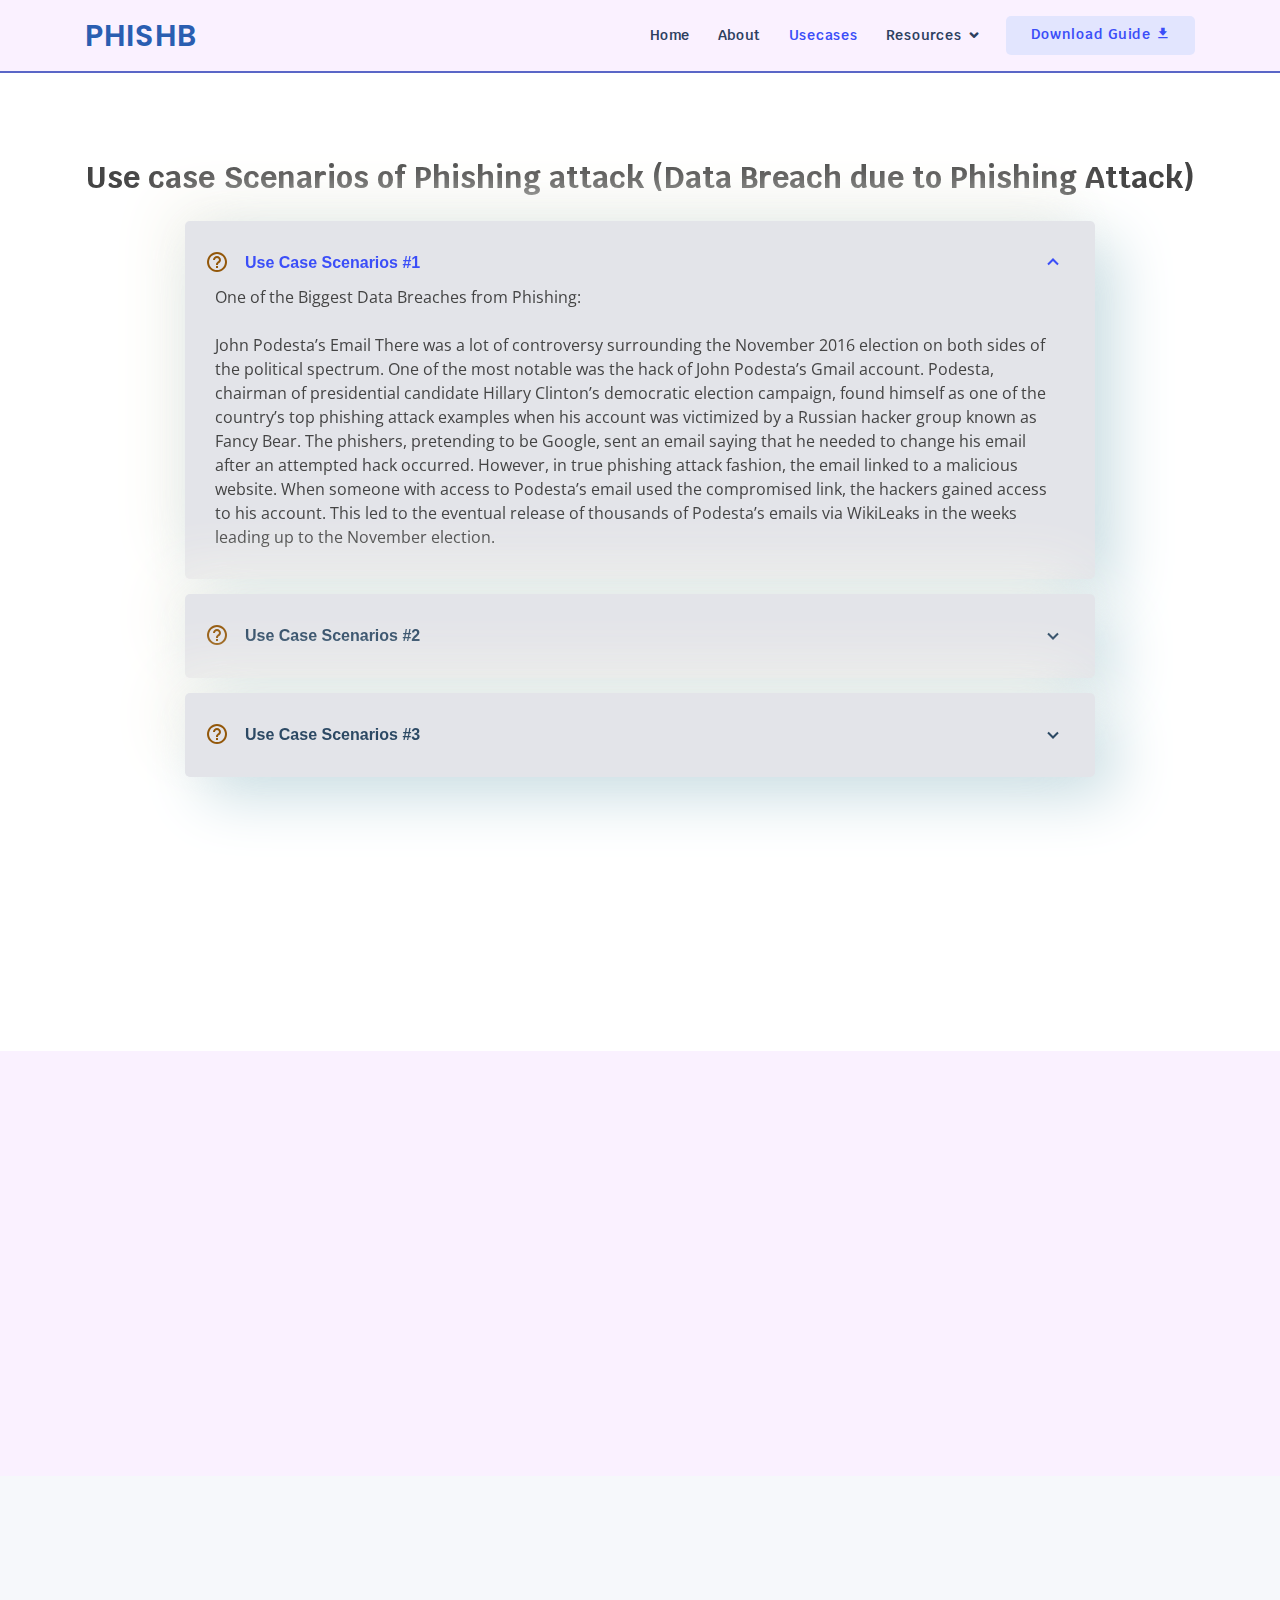
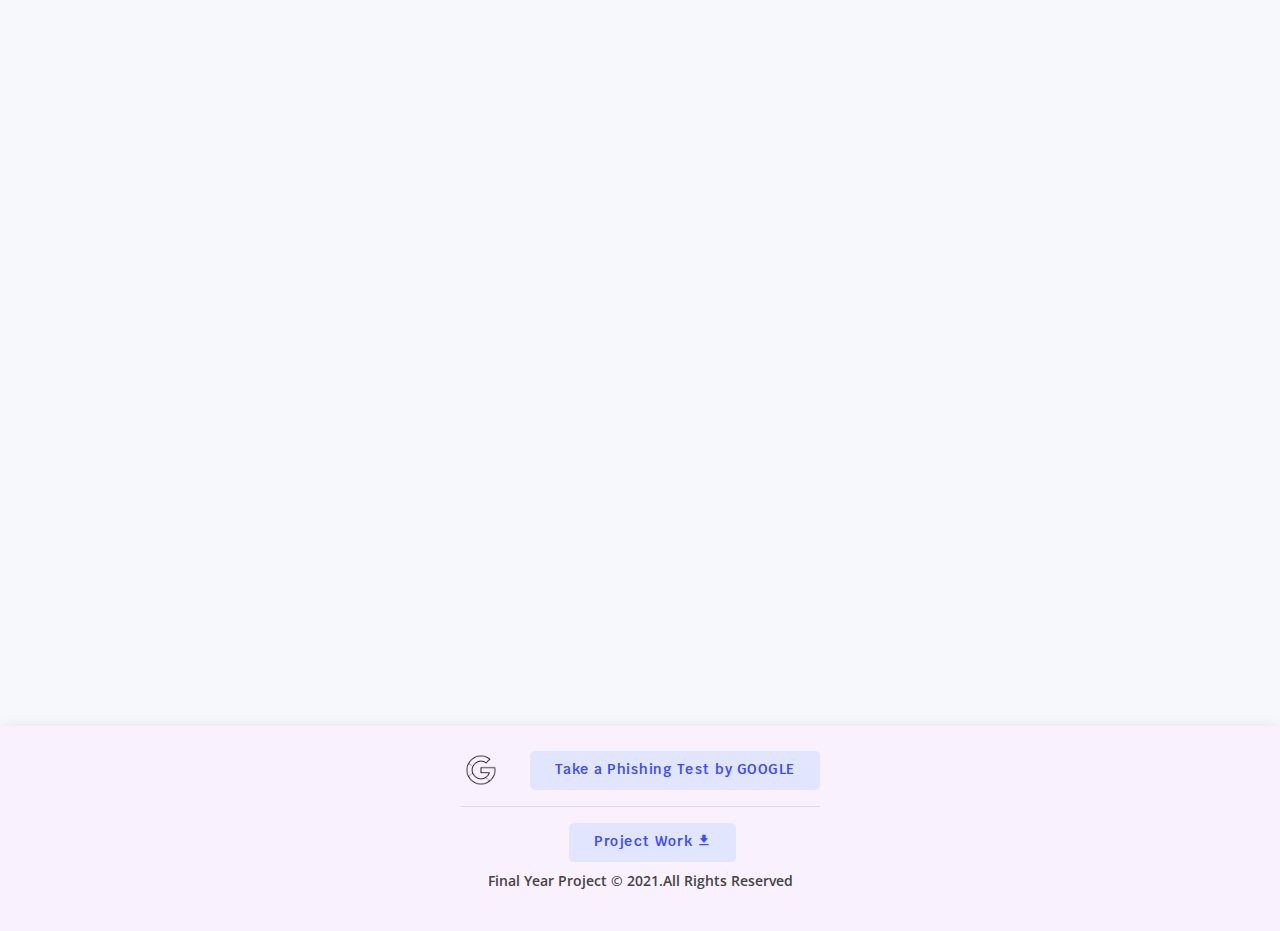
<file: web app/Phisher/usecases.html>
<!DOCTYPE html>
<html lang="en">

<head>
  <meta charset="utf-8">
  <meta content="width=device-width, initial-scale=1.0" name="viewport">

  <title>.phisher | Usecases</title>
  <meta content="" name="description">
  <meta content="" name="keywords">

  <!-- Favicons -->
  <link href="assets/img/mainlogo.jpeg" rel="icon">
  <link href="assets/img/mainlogo.jpeg" rel="apple-touch-icon">

  <!-- Google Fonts -->
  <link href="https://fonts.googleapis.com/css?family=Open+Sans:300,300i,400,400i,600,600i,700,700i|Krub:300,300i,400,400i,500,500i,600,600i,700,700i|Poppins:300,300i,400,400i,500,500i,600,600i,700,700i" rel="stylesheet">

  <!-- Vendor CSS Files -->
  <link href="assets/vendor/bootstrap/css/bootstrap.min.css" rel="stylesheet">
  <link href="assets/vendor/icofont/icofont.min.css" rel="stylesheet">
  <link href="assets/vendor/boxicons/css/boxicons.min.css" rel="stylesheet">
  <link href="assets/vendor/owl.carousel/assets/owl.carousel.min.css" rel="stylesheet">
  <link href="assets/vendor/venobox/venobox.css" rel="stylesheet">
  <link href="assets/vendor/aos/aos.css" rel="stylesheet">

  <!-- Template Main CSS File -->
  <link href="assets/css/style.css" rel="stylesheet">
</head>

<body>

  <!-- ======= Header ======= -->
  <header id="header" class="fixed-top">
    <div class="container d-flex align-items-center">

      <h1 class="logo mr-auto"><a href="index.html">phishB</a></h1>
      <!-- Uncomment below if you prefer to use an image logo -->
      <!-- <a href="index.html" class="logo mr-auto"><img src="assets/img/mainlogo.jpeg" alt="" class="img-fluid"></a>-->

      <nav class="nav-menu d-none d-lg-block">
        <ul>
          <li><a href="index.html">Home</a></li>
          <li><a href="#about">About</a></li>
          <li class="active"><a href="usecases.html">Usecases</a></li>
          <li class="drop-down"><a href="info.html">Resources</a>
            <ul>
              <li class="drop-down"><a href="#">Report Phishing Cases</a>
                <ul>
                  <li><a href="https://safebrowsing.google.com/safebrowsing/report_phish/?hl=en">Google Safe Browsing</a></li>
                  <li><a href="https://support.google.com/websearch/answer/106318">Google Support</a></li>
                </ul>
              </li>              
              <li class="drop-down"><a href="#">Other Phishing Websites</a>
                <ul>
                  <li><a href="https://www.phishingbox.com/phishing-iq-test">Phishingbox</a></li>
                  <li><a href="https://www.intradyn.com/phishing-quiz/">Intradyn</a></li>
                </ul>
              </li>
              <!-- <li><a href="#">For Future Reference</a></li> -->
            </ul>
          </li>
          <!-- <li><a href="#">Future Reference</a></li> -->

        </ul>
      </nav><!-- .nav-menu -->

      <a href="assets/resources/no fall maga cyber security eBook.pdf" class="get-started-btn scrollto" download="nofallmagaguide">Download Guide <i class='bx bxs-download'></i></a>

    </div>
  </header><!-- End Header -->

     <!-- ======= Frequently Asked Questions Section ======= -->
     <section id="faq" class="faq">
        <div class="container" data-aos="fade-up">
            <h2 style="text-align: center; margin-top: 100px; font-size: 30px; font-weight: 700;">Use case Scenarios of Phishing attack (Data Breach due to Phishing Attack)</h2>
  
          <div class="faq-list" style="margin-top: 25px;">
            <ul>
              <li data-aos="fade-up" data-aos="fade-up" data-aos-delay="100">
                <i class="bx bx-help-circle icon-help"></i> <a data-toggle="collapse" class="collapse" href="#faq-list-1">Use Case Scenarios #1 <i class="bx bx-chevron-down icon-show"></i><i class="bx bx-chevron-up icon-close"></i></a>
                <div id="faq-list-1" class="collapse show" data-parent=".faq-list">
                  <p>
                      One of the Biggest Data Breaches from Phishing: <br><br> John Podesta’s Email
                      There was a lot of controversy surrounding the November 2016 election on both sides of the political spectrum. One of the most notable was the hack of John Podesta’s Gmail account. Podesta, chairman of presidential candidate Hillary Clinton’s democratic election campaign, found himself as one of the country’s top phishing attack examples when his account was victimized by a Russian hacker group known as Fancy Bear. The phishers, pretending to be Google, sent an email saying that he needed to change his email after an attempted hack occurred. However, in true phishing attack fashion, the email linked to a malicious website. When someone with access to Podesta’s email used the compromised link, the hackers gained access to his account. This led to the eventual release of thousands of Podesta’s emails via WikiLeaks in the weeks leading up to the November election.
                      
                    </p>
                </div>
              </li>
  
              <li data-aos="fade-up" data-aos-delay="200">
                <i class="bx bx-help-circle icon-help"></i> <a data-toggle="collapse" href="#faq-list-2" class="collapsed">Use Case Scenarios #2 <i class="bx bx-chevron-down icon-show"></i><i class="bx bx-chevron-up icon-close"></i></a>
                <div id="faq-list-2" class="collapse" data-parent=".faq-list">
                  <p>
                        One of the Biggest Data Breaches from Phishing: <br><br> BenefitMall
                        Among the most recent phishing attacks reported by the media is one that affected BenefitMall, a human resource, employee benefits, and payroll administration solutions company. Between June 2018 and October 2018, the company’s website was accessed via employee email login credentials that were exposed during an email phishing attack, according to a press release. The types of consumer information left exposed in the affected mailboxes are thought to include:
                       <br> <i class='bx bxs-chevron-right-circle icon-circle'></i> Names <br><br>
                        <i class='bx bxs-chevron-right-circle icon-circle'></i> Email addresses <br><br>
                        <i class='bx bxs-chevron-right-circle icon-circle'></i> Birth dates <br><br>
                        <i class='bx bxs-chevron-right-circle icon-circle'></i> Bank account information <br><br>
                        <i class='bx bxs-chevron-right-circle icon-circle'></i> Insurance premium payment information <br><br>
                        Although the full extent of the attack is not yet known, BenefitMall works with “a network of more than 20,000 Trusted Advisors” to serve more than “200,000 small and medium-sized businesses.” This leaves a potentially enormous group of employees and businesses at risk.
                    
                  </p>
                </div>
              </li>    

              <li data-aos="fade-up" data-aos-delay="200">
                <i class="bx bx-help-circle icon-help"></i> <a data-toggle="collapse" href="#faq-list-3" class="collapsed">Use Case Scenarios #3<i class="bx bx-chevron-down icon-show"></i><i class="bx bx-chevron-up icon-close"></i></a>
                <div id="faq-list-3" class="collapse" data-parent=".faq-list">
                  <p>
                        One of the Biggest Data Breaches from Phishing: <br><br> Sony Pictures
                        In retaliation for the creation of the movie “The Interview,” a film about the plot to kill North Korea’s head of state, a North Korean government-backed hacker group launched a devastating attack on the entertainment giant in November 2014. Using phishing and spear-phishing emails, which contained malware, the attackers gained access to Sony’s network and performed months of covert reconnaissance.
                        
                        Once inside, they also threatened company employees and executives, stole confidential data, and disabled thousands of the company’s computers. The attack is thought to have cost the company upwards of $100 million.
                        
                  </p>
                </div>
              </li>              
              
              <li data-aos="fade-up" data-aos-delay="200">
                <i class="bx bx-help-circle icon-help"></i> <a data-toggle="collapse" href="#faq-list-4" class="collapsed">Use Case Scenarios #4<i class="bx bx-chevron-down icon-show"></i><i class="bx bx-chevron-up icon-close"></i></a>
                <div id="faq-list-4" class="collapse" data-parent=".faq-list">
                  <p>
                        Methodist Hospitals – Gary, Indiana
                        In August of 2019, investigators confirmed Methodist Hospitals’ worst fear. A phishing attack compromised more than 68,000 patients’ information. The hospital did not discover the breach until June when an employee reported suspicious activity in their email account. The investigation revealed that at least two email accounts had been compromised.
                        
                        The data obtained from each affected patient varied but included the following: names, addresses, health insurance information, Social Security numbers, passport numbers, bank account numbers, electronic signatures, login credentials, dates of birth, treatment information, and insurance information.                        
                  </p>
                </div>
              </li>              
              
              <li data-aos="fade-up" data-aos-delay="200">
                <i class="bx bx-help-circle icon-help"></i> <a data-toggle="collapse" href="#faq-list-5" class="collapsed">Use Case Scenarios #5<i class="bx bx-chevron-down icon-show"></i><i class="bx bx-chevron-up icon-close"></i></a>
                <div id="faq-list-5" class="collapse" data-parent=".faq-list">
                  <p>
                        The University of Wisconsin-Parkside – Kenosha, Wisconsin
                        In June of 2019, the University of Wisconsin-Parkside was notified of a new bank account. This new account was a result of a phishing attack where an employee was prompted to change the routing numbers of two UW system vendors. Before discovering the issues, the university lost $315,000 in fraudulent bank transfers.                        
                  </p>
                </div>
              </li>

            </ul>
          </div>
  
        </div>
      </section><!-- End Frequently Asked Questions Section -->

  <main id="main">    
          
          <!-- ======= about Section ======= -->
        <section id="about" class="about">
            <div class="container" data-aos="fade-up">
      
              <div class="section-title">
                <h2>About Phishbuster</h2>
                <p>Phishbuster is a project that came into existence from a final year project “Detection of Phishing Website Using Machine Learning” carried out at Bowen University.
                    It aims to help reduce phishing attack by helping internet users authenticate URL link by testing if it is phishing or legitimate. The progress of validating a Website URL for phishing or legitimate has gone through several Machine learning models. 
                    </p>                
                    
                    <h3>About the Author</h3>
                    <p>The Author of this Research is Adediran Goodness who is a Final Year Student of Computer Science and Information Technology at Bowen University who aspire to further is Career into Cyber Security. </p>
              </div>
      
            </div>
          </section><!-- End about Section -->


 <!-- ======= Testimonials Section ======= -->
 <section id="testimonials" class="testimonials section-bg">
  <div class="container" data-aos="fade-up">

    <div class="owl-carousel testimonials-carousel">
      <div class="testimonial-item">
        <p>
            <iframe width="600" height="500" src="assets/img/pic1.png" title="YouTube video player" frameborder="0" allow="accelerometer; autoplay; clipboard-write; encrypted-media; gyroscope; picture-in-picture" allowfullscreen></iframe>
              <p style="font-size: 12px;"> <b>Description:</b> Consider this fake Paypal security notice <br> warning potential marks of "unusual log in activity" on their <br> accounts. Image Source:(KnowBe4, 2021).</p>
          </p>
      </div> 

      <div class="testimonial-item">
        <p>
            <iframe width="600" height="500" src="assets/img/pic2.png" title="YouTube video player" frameborder="0" allow="accelerometer; autoplay; clipboard-write; encrypted-media; gyroscope; picture-in-picture" allowfullscreen></iframe>
            <p style="font-size: 12px;"><b>Description:</b>Fake Gmail login Page (it might look exactly <br> like google original Gmail login, but the URL is Different which <br> make is Phishing). Image Source:(KnowBe4, 2021).</p>
          </p>
      </div>        
      
      
      <div class="testimonial-item">
        <p>
            <iframe width="600" height="500" src="assets/img/pic3.png" title="YouTube video player" frameborder="0" allow="accelerometer; autoplay; clipboard-write; encrypted-media; gyroscope; picture-in-picture" allowfullscreen></iframe>
            <p style="font-size: 12px;"><b>Description:</b>This is a LinkedIn Phishing Attack which InMail <br> appears to have originated from a fake Wells Fargo account. <br> The supplied link leads to a typical credentials phish (hosted on a <br> malicious domain since taken down). Image Source:(KnowBe4, 2021).</p>
          </p>
      </div> 
      
      <div class="testimonial-item">
        <p>
            <iframe width="600" height="500" src="assets/img/pic4.png" title="YouTube video player" frameborder="0" allow="accelerometer; autoplay; clipboard-write; encrypted-media; gyroscope; picture-in-picture" allowfullscreen></iframe>
          <p style="font-size: 12px;"><b>Description:</b>The document above contain <b>Macros <br> Payloads</b> which can also involves files such as doc, pdf, ppt, <br> and pictures in png, jpg which are attached with malicious <br> payloads such that when clicked a malware is been activated. <br>Image Source:(KnowBe4, 2021).</p>
          </p>
      </div> 

    </div>

  </div>
</section><!-- End Testimonials Section -->



  </main><!-- End #main -->

  <!-- ======= Footer ======= -->
  <footer id="footer">
    <div class="container d-md-flex py-4">

      <div class="text-center text-md-center">
        <div class="copyright">
          <img src="assets/img/google.png" alt="">
          <a href="https://phishingquiz.withgoogle.com/" class="get-started-btn scrollto">Take a Phishing Test by GOOGLE</a>
          <hr/> <a href="assets/resources/my_work.7Z" class="get-started-btn scrollto" download="my_work">Project Work <i class='bx bxs-download'></i></a>
          <p style="padding-top: 8px; font-weight: 600;">Final Year Project &copy; 2021.All Rights Reserved</p>
        </div>
      </div>
    </div>
  </footer><!-- End Footer -->

  <a href="#" class="back-to-top"><i class="icofont-simple-up"></i></a>
  <!-- <div id="preloader"></div> -->

  <!-- Vendor JS Files -->
  <script src="assets/vendor/jquery/jquery.min.js"></script>
  <script src="assets/vendor/bootstrap/js/bootstrap.bundle.min.js"></script>
  <script src="assets/vendor/jquery.easing/jquery.easing.min.js"></script>
  <script src="assets/vendor/php-email-form/validate.js"></script>
  <script src="assets/vendor/owl.carousel/owl.carousel.min.js"></script>
  <script src="assets/vendor/isotope-layout/isotope.pkgd.min.js"></script>
  <script src="assets/vendor/venobox/venobox.min.js"></script>
  <script src="assets/vendor/aos/aos.js"></script>

  <!-- Template Main JS File -->
  <script src="assets/js/main.js"></script>
 

</body>

</html>
</file>
<file: web app/Phisher/assets/vendor/venobox/venobox.css>
/* ------ venobox.css --------*/
.vbox-overlay *, .vbox-overlay *:before, .vbox-overlay *:after{
    -webkit-backface-visibility: hidden;
    -webkit-box-sizing:border-box;
    -moz-box-sizing:border-box;
    box-sizing:border-box;
}
.vbox-overlay * { 
    -webkit-backface-visibility: visible;
    backface-visibility: visible;
}
.vbox-overlay{
    display: -webkit-flex;
    display: flex;
    -webkit-flex-direction: column;
    flex-direction: column;
    -webkit-justify-content: center;
    justify-content: center;
    -webkit-align-items: center;
    align-items: center;
    position: fixed;
    left: 0;
    top: 0;
    bottom: 0;
    right: 0;
    z-index: 999999;
}

/* ----- navigation ----- */
.vbox-title{
    width: 100%;
    height: 40px;
    float: left;
    text-align: center;
    line-height: 28px;
    font-size: 12px;
    padding: 6px 50px;
    overflow: hidden;
    position: fixed;
    display: none;
    left: 0;
    z-index: 89;
}
.vbox-close{
    cursor: pointer;
    position: fixed;
    top: -1px;
    right: 0;
    width: 50px;
    height: 40px;
    padding: 6px;
    display: block;
    background-position:10px center;
    overflow: hidden;
    font-size: 24px;
    line-height: 1;
    text-align: center;
    z-index: 99;
}
.vbox-left{
    cursor: pointer;
    position: fixed;
    left: 0;
    height: 40px;
    overflow: hidden;
    line-height: 28px;
    font-size: 12px;
    z-index: 99;
    display: flex;
    align-items:center;
}
.vbox-num{
    display: inline-block;
    margin: 6px 0 6px 15px;
}
/* ----- Social share ----- */
.vbox-share{
    line-height: 28px;
    font-size: 12px;
    overflow: hidden;
    position: fixed;
    left: 0;
    z-index: 98;
    display: flex;
    align-items:center;
    justify-content: center;
    width: 100%;
    text-align: center;
}
.vbox-share svg{
    max-height: 28px;
    width: 28px;
    z-index: 10;
    margin-left: 12px;
    margin-top: 6px;
    margin-bottom: 6px;
    vertical-align: middle;
}


/* ----- navigation ARROWS ----- */
.vbox-next, .vbox-prev{
    position: fixed;
    top: 50%;
    margin-top: -15px;
    overflow: hidden;
    cursor: pointer;
    display: block;
    width: 45px;
    height: 45px;
    z-index: 99;
}
.vbox-next span, .vbox-prev span{
    position: relative;
    width: 20px;
    height: 20px;
    border: 2px solid transparent;
    border-top-color: #B6B6B6;
    border-right-color: #B6B6B6;
    text-indent: -100px;
    position: absolute;
    top: 8px;
    display: block;
}
.vbox-prev{
    left: 15px;
}
.vbox-next{
    right: 15px;
}
.vbox-prev span{
    left: 10px;
    -ms-transform: rotate(-135deg);
    -webkit-transform: rotate(-135deg);
    transform: rotate(-135deg);
}
.vbox-next span{
    -ms-transform: rotate(45deg);
    -webkit-transform: rotate(45deg);
    transform: rotate(45deg);
    right: 10px;
}
/* ------- inline window ------ */
.vbox-inline{
    width: 420px;
    height: 315px;
    height: 70vh;
    padding: 10px;
    background: #fff;
    margin: 0 auto;
    overflow: auto;
    text-align: left;
}
/* ------- Video & iFrames window ------ */
.venoframe{
    max-width: 100%;
    width: 100%;
    border: none;
    width: 100%;
    height: 260px;
    height: 70vh;
}
.venoframe.vbvid{
    height: 260px;
}
@media (min-width: 768px) {
    .venoframe, .vbox-inline{
        width: 90%;
        height: 360px;
        height: 70vh;
    }
    .venoframe.vbvid{
        width: 640px;
        height: 360px;
    }
}
@media (min-width: 992px) {
    .venoframe, .vbox-inline{
        max-width: 1200px;
        width: 80%;
        height: 540px;
        height: 70vh;
    }
    .venoframe.vbvid{
        width: 960px;
        height: 540px;
    }
}
/* 
Please do NOT edit this part! 
or at least read this note: http://i.imgur.com/7C0ws9e.gif
*/
.vbox-open{
    overflow: hidden;
}
.vbox-container{
    position: absolute;
    left: 0;
    right: 0;
    top: 0;
    bottom: 0;
    overflow-x: hidden;
    overflow-y: scroll;
    overflow-scrolling: touch;
    -webkit-overflow-scrolling: touch;
    z-index: 20;
    max-height: 100%;

}

.vbox-content{
    text-align: center;
    float: left;
    width: 100%;
    position: relative;
    overflow: hidden;
    padding: 20px 4%;
}
.vbox-container img{
    max-width: 100%;
    height: auto;
}
.vbox-figlio{
    box-shadow: 0 0 12px rgba(0,0,0,0.19), 0 6px 6px rgba(0,0,0,0.23);
    max-width: 100%;
    text-align: initial;
}
img.vbox-figlio{
    -webkit-user-select: none;
-khtml-user-select: none;
-moz-user-select: none;
-o-user-select: none;
user-select: none;
}
.vbox-content.swipe-left{
    margin-left: -200px !important;
}
.vbox-content.swipe-right{
    margin-left: 200px !important;
}
.vbox-animated{
    webkit-transition: margin 300ms ease-out;
    transition: margin 300ms ease-out;
}

/* ---------- preloader ----------
 * SPINKIT 
 * http://tobiasahlin.com/spinkit/
-------------------------------- */
.sk-double-bounce,.sk-rotating-plane{width:40px;height:40px;margin:40px auto}.sk-rotating-plane{background-color:#333;-webkit-animation:sk-rotatePlane 1.2s infinite ease-in-out;animation:sk-rotatePlane 1.2s infinite ease-in-out}@-webkit-keyframes sk-rotatePlane{0%{-webkit-transform:perspective(120px) rotateX(0) rotateY(0);transform:perspective(120px) rotateX(0) rotateY(0)}50%{-webkit-transform:perspective(120px) rotateX(-180.1deg) rotateY(0);transform:perspective(120px) rotateX(-180.1deg) rotateY(0)}100%{-webkit-transform:perspective(120px) rotateX(-180deg) rotateY(-179.9deg);transform:perspective(120px) rotateX(-180deg) rotateY(-179.9deg)}}@keyframes sk-rotatePlane{0%{-webkit-transform:perspective(120px) rotateX(0) rotateY(0);transform:perspective(120px) rotateX(0) rotateY(0)}50%{-webkit-transform:perspective(120px) rotateX(-180.1deg) rotateY(0);transform:perspective(120px) rotateX(-180.1deg) rotateY(0)}100%{-webkit-transform:perspective(120px) rotateX(-180deg) rotateY(-179.9deg);transform:perspective(120px) rotateX(-180deg) rotateY(-179.9deg)}}.sk-double-bounce{position:relative}.sk-double-bounce .sk-child{width:100%;height:100%;border-radius:50%;background-color:#333;opacity:.6;position:absolute;top:0;left:0;-webkit-animation:sk-doubleBounce 2s infinite ease-in-out;animation:sk-doubleBounce 2s infinite ease-in-out}.sk-chasing-dots .sk-child,.sk-spinner-pulse,.sk-three-bounce .sk-child{background-color:#333;border-radius:100%}.sk-double-bounce .sk-double-bounce2{-webkit-animation-delay:-1s;animation-delay:-1s}@-webkit-keyframes sk-doubleBounce{0%,100%{-webkit-transform:scale(0);transform:scale(0)}50%{-webkit-transform:scale(1);transform:scale(1)}}@keyframes sk-doubleBounce{0%,100%{-webkit-transform:scale(0);transform:scale(0)}50%{-webkit-transform:scale(1);transform:scale(1)}}.sk-wave{margin:40px auto;width:50px;height:40px;text-align:center;font-size:10px}.sk-wave .sk-rect{background-color:#333;height:100%;width:6px;display:inline-block;-webkit-animation:sk-waveStretchDelay 1.2s infinite ease-in-out;animation:sk-waveStretchDelay 1.2s infinite ease-in-out}.sk-wave .sk-rect1{-webkit-animation-delay:-1.2s;animation-delay:-1.2s}.sk-wave .sk-rect2{-webkit-animation-delay:-1.1s;animation-delay:-1.1s}.sk-wave .sk-rect3{-webkit-animation-delay:-1s;animation-delay:-1s}.sk-wave .sk-rect4{-webkit-animation-delay:-.9s;animation-delay:-.9s}.sk-wave .sk-rect5{-webkit-animation-delay:-.8s;animation-delay:-.8s}@-webkit-keyframes sk-waveStretchDelay{0%,100%,40%{-webkit-transform:scaleY(.4);transform:scaleY(.4)}20%{-webkit-transform:scaleY(1);transform:scaleY(1)}}@keyframes sk-waveStretchDelay{0%,100%,40%{-webkit-transform:scaleY(.4);transform:scaleY(.4)}20%{-webkit-transform:scaleY(1);transform:scaleY(1)}}.sk-wandering-cubes{margin:40px auto;width:40px;height:40px;position:relative}.sk-wandering-cubes .sk-cube{background-color:#333;width:10px;height:10px;position:absolute;top:0;left:0;-webkit-animation:sk-wanderingCube 1.8s ease-in-out -1.8s infinite both;animation:sk-wanderingCube 1.8s ease-in-out -1.8s infinite both}.sk-chasing-dots,.sk-spinner-pulse{width:40px;height:40px;margin:40px auto}.sk-wandering-cubes .sk-cube2{-webkit-animation-delay:-.9s;animation-delay:-.9s}@-webkit-keyframes sk-wanderingCube{0%{-webkit-transform:rotate(0);transform:rotate(0)}25%{-webkit-transform:translateX(30px) rotate(-90deg) scale(.5);transform:translateX(30px) rotate(-90deg) scale(.5)}50%{-webkit-transform:translateX(30px) translateY(30px) rotate(-179deg);transform:translateX(30px) translateY(30px) rotate(-179deg)}50.1%{-webkit-transform:translateX(30px) translateY(30px) rotate(-180deg);transform:translateX(30px) translateY(30px) rotate(-180deg)}75%{-webkit-transform:translateX(0) translateY(30px) rotate(-270deg) scale(.5);transform:translateX(0) translateY(30px) rotate(-270deg) scale(.5)}100%{-webkit-transform:rotate(-360deg);transform:rotate(-360deg)}}@keyframes sk-wanderingCube{0%{-webkit-transform:rotate(0);transform:rotate(0)}25%{-webkit-transform:translateX(30px) rotate(-90deg) scale(.5);transform:translateX(30px) rotate(-90deg) scale(.5)}50%{-webkit-transform:translateX(30px) translateY(30px) rotate(-179deg);transform:translateX(30px) translateY(30px) rotate(-179deg)}50.1%{-webkit-transform:translateX(30px) translateY(30px) rotate(-180deg);transform:translateX(30px) translateY(30px) rotate(-180deg)}75%{-webkit-transform:translateX(0) translateY(30px) rotate(-270deg) scale(.5);transform:translateX(0) translateY(30px) rotate(-270deg) scale(.5)}100%{-webkit-transform:rotate(-360deg);transform:rotate(-360deg)}}.sk-spinner-pulse{-webkit-animation:sk-pulseScaleOut 1s infinite ease-in-out;animation:sk-pulseScaleOut 1s infinite ease-in-out}@-webkit-keyframes sk-pulseScaleOut{0%{-webkit-transform:scale(0);transform:scale(0)}100%{-webkit-transform:scale(1);transform:scale(1);opacity:0}}@keyframes sk-pulseScaleOut{0%{-webkit-transform:scale(0);transform:scale(0)}100%{-webkit-transform:scale(1);transform:scale(1);opacity:0}}.sk-chasing-dots{position:relative;text-align:center;-webkit-animation:sk-chasingDotsRotate 2s infinite linear;animation:sk-chasingDotsRotate 2s infinite linear}.sk-chasing-dots .sk-child{width:60%;height:60%;display:inline-block;position:absolute;top:0;-webkit-animation:sk-chasingDotsBounce 2s infinite ease-in-out;animation:sk-chasingDotsBounce 2s infinite ease-in-out}.sk-chasing-dots .sk-dot2{top:auto;bottom:0;-webkit-animation-delay:-1s;animation-delay:-1s}@-webkit-keyframes sk-chasingDotsRotate{100%{-webkit-transform:rotate(360deg);transform:rotate(360deg)}}@keyframes sk-chasingDotsRotate{100%{-webkit-transform:rotate(360deg);transform:rotate(360deg)}}@-webkit-keyframes sk-chasingDotsBounce{0%,100%{-webkit-transform:scale(0);transform:scale(0)}50%{-webkit-transform:scale(1);transform:scale(1)}}@keyframes sk-chasingDotsBounce{0%,100%{-webkit-transform:scale(0);transform:scale(0)}50%{-webkit-transform:scale(1);transform:scale(1)}}.sk-three-bounce{margin:40px auto;width:80px;text-align:center}.sk-three-bounce .sk-child{width:20px;height:20px;display:inline-block;-webkit-animation:sk-three-bounce 1.4s ease-in-out 0s infinite both;animation:sk-three-bounce 1.4s ease-in-out 0s infinite both}.sk-circle .sk-child:before,.sk-fading-circle .sk-circle:before{display:block;border-radius:100%;content:'';background-color:#333}.sk-three-bounce .sk-bounce1{-webkit-animation-delay:-.32s;animation-delay:-.32s}.sk-three-bounce .sk-bounce2{-webkit-animation-delay:-.16s;animation-delay:-.16s}@-webkit-keyframes sk-three-bounce{0%,100%,80%{-webkit-transform:scale(0);transform:scale(0)}40%{-webkit-transform:scale(1);transform:scale(1)}}@keyframes sk-three-bounce{0%,100%,80%{-webkit-transform:scale(0);transform:scale(0)}40%{-webkit-transform:scale(1);transform:scale(1)}}.sk-circle{margin:40px auto;width:40px;height:40px;position:relative}.sk-circle .sk-child{width:100%;height:100%;position:absolute;left:0;top:0}.sk-circle .sk-child:before{margin:0 auto;width:15%;height:15%;-webkit-animation:sk-circleBounceDelay 1.2s infinite ease-in-out both;animation:sk-circleBounceDelay 1.2s infinite ease-in-out both}.sk-circle .sk-circle2{-webkit-transform:rotate(30deg);-ms-transform:rotate(30deg);transform:rotate(30deg)}.sk-circle .sk-circle3{-webkit-transform:rotate(60deg);-ms-transform:rotate(60deg);transform:rotate(60deg)}.sk-circle .sk-circle4{-webkit-transform:rotate(90deg);-ms-transform:rotate(90deg);transform:rotate(90deg)}.sk-circle .sk-circle5{-webkit-transform:rotate(120deg);-ms-transform:rotate(120deg);transform:rotate(120deg)}.sk-circle .sk-circle6{-webkit-transform:rotate(150deg);-ms-transform:rotate(150deg);transform:rotate(150deg)}.sk-circle .sk-circle7{-webkit-transform:rotate(180deg);-ms-transform:rotate(180deg);transform:rotate(180deg)}.sk-circle .sk-circle8{-webkit-transform:rotate(210deg);-ms-transform:rotate(210deg);transform:rotate(210deg)}.sk-circle .sk-circle9{-webkit-transform:rotate(240deg);-ms-transform:rotate(240deg);transform:rotate(240deg)}.sk-circle .sk-circle10{-webkit-transform:rotate(270deg);-ms-transform:rotate(270deg);transform:rotate(270deg)}.sk-circle .sk-circle11{-webkit-transform:rotate(300deg);-ms-transform:rotate(300deg);transform:rotate(300deg)}.sk-circle .sk-circle12{-webkit-transform:rotate(330deg);-ms-transform:rotate(330deg);transform:rotate(330deg)}.sk-circle .sk-circle2:before{-webkit-animation-delay:-1.1s;animation-delay:-1.1s}.sk-circle .sk-circle3:before{-webkit-animation-delay:-1s;animation-delay:-1s}.sk-circle .sk-circle4:before{-webkit-animation-delay:-.9s;animation-delay:-.9s}.sk-circle .sk-circle5:before{-webkit-animation-delay:-.8s;animation-delay:-.8s}.sk-circle .sk-circle6:before{-webkit-animation-delay:-.7s;animation-delay:-.7s}.sk-circle .sk-circle7:before{-webkit-animation-delay:-.6s;animation-delay:-.6s}.sk-circle .sk-circle8:before{-webkit-animation-delay:-.5s;animation-delay:-.5s}.sk-circle .sk-circle9:before{-webkit-animation-delay:-.4s;animation-delay:-.4s}.sk-circle .sk-circle10:before{-webkit-animation-delay:-.3s;animation-delay:-.3s}.sk-circle .sk-circle11:before{-webkit-animation-delay:-.2s;animation-delay:-.2s}.sk-circle .sk-circle12:before{-webkit-animation-delay:-.1s;animation-delay:-.1s}@-webkit-keyframes sk-circleBounceDelay{0%,100%,80%{-webkit-transform:scale(0);transform:scale(0)}40%{-webkit-transform:scale(1);transform:scale(1)}}@keyframes sk-circleBounceDelay{0%,100%,80%{-webkit-transform:scale(0);transform:scale(0)}40%{-webkit-transform:scale(1);transform:scale(1)}}.sk-cube-grid{width:40px;height:40px;margin:40px auto}.sk-cube-grid .sk-cube{width:33.33%;height:33.33%;background-color:#333;float:left;-webkit-animation:sk-cubeGridScaleDelay 1.3s infinite ease-in-out;animation:sk-cubeGridScaleDelay 1.3s infinite ease-in-out}.sk-cube-grid .sk-cube1{-webkit-animation-delay:.2s;animation-delay:.2s}.sk-cube-grid .sk-cube2{-webkit-animation-delay:.3s;animation-delay:.3s}.sk-cube-grid .sk-cube3{-webkit-animation-delay:.4s;animation-delay:.4s}.sk-cube-grid .sk-cube4{-webkit-animation-delay:.1s;animation-delay:.1s}.sk-cube-grid .sk-cube5{-webkit-animation-delay:.2s;animation-delay:.2s}.sk-cube-grid .sk-cube6{-webkit-animation-delay:.3s;animation-delay:.3s}.sk-cube-grid .sk-cube7{-webkit-animation-delay:0ms;animation-delay:0ms}.sk-cube-grid .sk-cube8{-webkit-animation-delay:.1s;animation-delay:.1s}.sk-cube-grid .sk-cube9{-webkit-animation-delay:.2s;animation-delay:.2s}@-webkit-keyframes sk-cubeGridScaleDelay{0%,100%,70%{-webkit-transform:scale3D(1,1,1);transform:scale3D(1,1,1)}35%{-webkit-transform:scale3D(0,0,1);transform:scale3D(0,0,1)}}@keyframes sk-cubeGridScaleDelay{0%,100%,70%{-webkit-transform:scale3D(1,1,1);transform:scale3D(1,1,1)}35%{-webkit-transform:scale3D(0,0,1);transform:scale3D(0,0,1)}}.sk-fading-circle{margin:40px auto;width:40px;height:40px;position:relative}.sk-fading-circle .sk-circle{width:100%;height:100%;position:absolute;left:0;top:0}.sk-fading-circle .sk-circle:before{margin:0 auto;width:15%;height:15%;-webkit-animation:sk-circleFadeDelay 1.2s infinite ease-in-out both;animation:sk-circleFadeDelay 1.2s infinite ease-in-out both}.sk-fading-circle .sk-circle2{-webkit-transform:rotate(30deg);-ms-transform:rotate(30deg);transform:rotate(30deg)}.sk-fading-circle .sk-circle3{-webkit-transform:rotate(60deg);-ms-transform:rotate(60deg);transform:rotate(60deg)}.sk-fading-circle .sk-circle4{-webkit-transform:rotate(90deg);-ms-transform:rotate(90deg);transform:rotate(90deg)}.sk-fading-circle .sk-circle5{-webkit-transform:rotate(120deg);-ms-transform:rotate(120deg);transform:rotate(120deg)}.sk-fading-circle .sk-circle6{-webkit-transform:rotate(150deg);-ms-transform:rotate(150deg);transform:rotate(150deg)}.sk-fading-circle .sk-circle7{-webkit-transform:rotate(180deg);-ms-transform:rotate(180deg);transform:rotate(180deg)}.sk-fading-circle .sk-circle8{-webkit-transform:rotate(210deg);-ms-transform:rotate(210deg);transform:rotate(210deg)}.sk-fading-circle .sk-circle9{-webkit-transform:rotate(240deg);-ms-transform:rotate(240deg);transform:rotate(240deg)}.sk-fading-circle .sk-circle10{-webkit-transform:rotate(270deg);-ms-transform:rotate(270deg);transform:rotate(270deg)}.sk-fading-circle .sk-circle11{-webkit-transform:rotate(300deg);-ms-transform:rotate(300deg);transform:rotate(300deg)}.sk-fading-circle .sk-circle12{-webkit-transform:rotate(330deg);-ms-transform:rotate(330deg);transform:rotate(330deg)}.sk-fading-circle .sk-circle2:before{-webkit-animation-delay:-1.1s;animation-delay:-1.1s}.sk-fading-circle .sk-circle3:before{-webkit-animation-delay:-1s;animation-delay:-1s}.sk-fading-circle .sk-circle4:before{-webkit-animation-delay:-.9s;animation-delay:-.9s}.sk-fading-circle .sk-circle5:before{-webkit-animation-delay:-.8s;animation-delay:-.8s}.sk-fading-circle .sk-circle6:before{-webkit-animation-delay:-.7s;animation-delay:-.7s}.sk-fading-circle .sk-circle7:before{-webkit-animation-delay:-.6s;animation-delay:-.6s}.sk-fading-circle .sk-circle8:before{-webkit-animation-delay:-.5s;animation-delay:-.5s}.sk-fading-circle .sk-circle9:before{-webkit-animation-delay:-.4s;animation-delay:-.4s}.sk-fading-circle .sk-circle10:before{-webkit-animation-delay:-.3s;animation-delay:-.3s}.sk-fading-circle .sk-circle11:before{-webkit-animation-delay:-.2s;animation-delay:-.2s}.sk-fading-circle .sk-circle12:before{-webkit-animation-delay:-.1s;animation-delay:-.1s}@-webkit-keyframes sk-circleFadeDelay{0%,100%,39%{opacity:0}40%{opacity:1}}@keyframes sk-circleFadeDelay{0%,100%,39%{opacity:0}40%{opacity:1}}.sk-folding-cube{margin:40px auto;width:40px;height:40px;position:relative;-webkit-transform:rotateZ(45deg);transform:rotateZ(45deg)}.sk-folding-cube .sk-cube{float:left;width:50%;height:50%;position:relative;-webkit-transform:scale(1.1);-ms-transform:scale(1.1);transform:scale(1.1)}.sk-folding-cube .sk-cube:before{content:'';position:absolute;top:0;left:0;width:100%;height:100%;background-color:#333;-webkit-animation:sk-foldCubeAngle 2.4s infinite linear both;animation:sk-foldCubeAngle 2.4s infinite linear both;-webkit-transform-origin:100% 100%;-ms-transform-origin:100% 100%;transform-origin:100% 100%}.sk-folding-cube .sk-cube2{-webkit-transform:scale(1.1) rotateZ(90deg);transform:scale(1.1) rotateZ(90deg)}.sk-folding-cube .sk-cube3{-webkit-transform:scale(1.1) rotateZ(180deg);transform:scale(1.1) rotateZ(180deg)}.sk-folding-cube .sk-cube4{-webkit-transform:scale(1.1) rotateZ(270deg);transform:scale(1.1) rotateZ(270deg)}.sk-folding-cube .sk-cube2:before{-webkit-animation-delay:.3s;animation-delay:.3s}.sk-folding-cube .sk-cube3:before{-webkit-animation-delay:.6s;animation-delay:.6s}.sk-folding-cube .sk-cube4:before{-webkit-animation-delay:.9s;animation-delay:.9s}@-webkit-keyframes sk-foldCubeAngle{0%,10%{-webkit-transform:perspective(140px) rotateX(-180deg);transform:perspective(140px) rotateX(-180deg);opacity:0}25%,75%{-webkit-transform:perspective(140px) rotateX(0);transform:perspective(140px) rotateX(0);opacity:1}100%,90%{-webkit-transform:perspective(140px) rotateY(180deg);transform:perspective(140px) rotateY(180deg);opacity:0}}@keyframes sk-foldCubeAngle{0%,10%{-webkit-transform:perspective(140px) rotateX(-180deg);transform:perspective(140px) rotateX(-180deg);opacity:0}25%,75%{-webkit-transform:perspective(140px) rotateX(0);transform:perspective(140px) rotateX(0);opacity:1}100%,90%{-webkit-transform:perspective(140px) rotateY(180deg);transform:perspective(140px) rotateY(180deg);opacity:0}}
</file>
<file: web app/Phisher/assets/css/style.css>
/*--------------------------------------------------------------
# General
--------------------------------------------------------------*/
body {
  font-family: "Open Sans", sans-serif;
  color: #444444;
}

a {
  color: #3b4ef8;
}

a:hover {
  color: #6c7afa;
  text-decoration: none;
}

h1, h2, h3, h4, h5, h6 {
  font-family: "Krub", sans-serif;
}

/*--------------------------------------------------------------
# Back to top button
--------------------------------------------------------------*/
.back-to-top {
  position: fixed;
  display: none;
  right: 15px;
  bottom: 15px;
  z-index: 99999;
}

.back-to-top i {
  display: flex;
  align-items: center;
  justify-content: center;
  font-size: 24px;
  width: 40px;
  height: 40px;
  border-radius: 5px;
  background: #3b4ef8;
  color: #fff;
  transition: all 0.4s;
}

.back-to-top i:hover {
  background: #0a22f6;
  color: #fff;
}

/*--------------------------------------------------------------
# Preloader
--------------------------------------------------------------*/
#preloader {
  position: fixed;
  top: 0;
  left: 0;
  right: 0;
  bottom: 0;
  z-index: 9999;
  overflow: hidden;
  background: #fff;
}

#preloader:before {
  content: "";
  position: fixed;
  top: calc(50% - 30px);
  left: calc(50% - 30px);
  border: 6px solid #3b4ef8;
  border-top-color: #e2e5fe;
  border-radius: 50%;
  width: 60px;
  height: 60px;
  -webkit-animation: animate-preloader 1s linear infinite;
  animation: animate-preloader 1s linear infinite;
}

@-webkit-keyframes animate-preloader {
  0% {
    transform: rotate(0deg);
  }
  100% {
    transform: rotate(360deg);
  }
}

@keyframes animate-preloader {
  0% {
    transform: rotate(0deg);
  }
  100% {
    transform: rotate(360deg);
  }
}

/*--------------------------------------------------------------
# Disable aos animation delay on mobile devices
--------------------------------------------------------------*/
@media screen and (max-width: 768px) {
  [data-aos-delay] {
    transition-delay: 0 !important;
  }
}

/*--------------------------------------------------------------
# Header
--------------------------------------------------------------*/
#header {
  background: #faf1ff;
  border-bottom: 2px solid #5a66c7;
  transition: all 0.5s;
  z-index: 997;
  padding: 15px 0;
}

#header .logo {
  font-size: 30px;
  margin: 0;
  padding: 0;
  line-height: 1;
  font-weight: 600;
  letter-spacing: 1px;
  font-family: "Poppins", sans-serif;
}

#header .logo a {
  color: #2a5eb1;
  text-transform: uppercase;
}

#header .logo img {
  max-height: 40px;
}

/*--------------------------------------------------------------
# Navigation Menu
--------------------------------------------------------------*/
/* Desktop Navigation */
.nav-menu ul {
  margin: 0;
  padding: 0;
  list-style: none;
}

.nav-menu > ul {
  display: flex;
}

.nav-menu > ul > li {
  position: relative;
  white-space: nowrap;
  padding: 10px 0 10px 28px;
}

.nav-menu a {
  display: block;
  position: relative;
  color: #2d405f;
  transition: 0.3s;
  font-size: 14px;
  font-family: "Krub", sans-serif;
  font-weight: 600;
}

.nav-menu a:hover, .nav-menu .active > a, .nav-menu li:hover > a {
  color: #3b4ef8;
}

.nav-menu .drop-down ul {
  display: block;
  position: absolute;
  left: 14px;
  top: calc(100% + 30px);
  z-index: 99;
  opacity: 0;
  visibility: hidden;
  padding: 10px 0;
  border-radius: 5px;
  background: #c1a7c2;
  box-shadow: 0px 0px 30px rgba(127, 137, 161, 0.25);
  transition: 0.3s;
}

.nav-menu .drop-down:hover > ul {
  opacity: 1;
  top: 100%;
  visibility: visible;
}

.nav-menu .drop-down li {
  min-width: 180px;
  position: relative;
}

.nav-menu .drop-down ul a {
  padding: 10px 20px;
  font-size: 14px;
  font-weight: 500;
  text-transform: none;
  color: #2d405f;
}

.nav-menu .drop-down ul a:hover, .nav-menu .drop-down ul .active > a, .nav-menu .drop-down ul li:hover > a {
  color: #3b4ef8;
}

.nav-menu .drop-down > a:after {
  content: "\ea99";
  font-family: IcoFont;
  padding-left: 5px;
}

.nav-menu .drop-down .drop-down ul {
  top: 0;
  left: calc(100% - 30px);
}

.nav-menu .drop-down .drop-down:hover > ul {
  opacity: 1;
  top: 0;
  left: 100%;
}

.nav-menu .drop-down .drop-down > a {
  padding-right: 35px;
}

.nav-menu .drop-down .drop-down > a:after {
  content: "\eaa0";
  font-family: IcoFont;
  position: absolute;
  right: 15px;
}

@media (max-width: 1366px) {
  .nav-menu .drop-down .drop-down ul {
    left: -90%;
  }
  .nav-menu .drop-down .drop-down:hover > ul {
    left: -100%;
  }
  .nav-menu .drop-down .drop-down > a:after {
    content: "\ea9d";
  }
}

/* Get Startet Button */
.get-started-btn {
  margin-left: 25px;
  background: #e2e5fe;
  color: #3b4ef8;
  border-radius: 5px;
  padding: 8px 25px 10px 25px;
  white-space: nowrap;
  transition: 0.3s;
  font-size: 14px;
  display: inline-block;
  font-weight: 600;
  font-family: "Krub", sans-serif;
  letter-spacing: 0.5px;
}

.get-started-btn:hover {
  background: #3b4ef8;
  color: #fff;
}

@media (max-width: 768px) {
  .get-started-btn {
    margin: 0 48px 0 0;
    padding: 6px 18px;
  }
}

/* Mobile Navigation */
.mobile-nav-toggle {
  position: fixed;
  top: 18px;
  right: 15px;
  z-index: 9998;
  border: 0;
  background: none;
  font-size: 24px;
  transition: all 0.4s;
  outline: none !important;
  line-height: 1;
  cursor: pointer;
  text-align: right;
}

.mobile-nav-toggle i {
  color: #2d405f;
}

.mobile-nav {
  position: fixed;
  top: 55px;
  right: 15px;
  bottom: 15px;
  left: 15px;
  z-index: 9999;
  overflow-y: auto;
  background: #fff;
  transition: ease-in-out 0.2s;
  opacity: 0;
  visibility: hidden;
  border-radius: 10px;
  padding: 10px 0;
}

.mobile-nav * {
  margin: 0;
  padding: 0;
  list-style: none;
}

.mobile-nav a {
  display: block;
  position: relative;
  color: #2d405f;
  padding: 10px 20px;
  font-weight: 500;
  outline: none;
}

.mobile-nav a:hover, .mobile-nav .active > a, .mobile-nav li:hover > a {
  color: #3b4ef8;
  text-decoration: none;
}

.mobile-nav .drop-down > a:after {
  content: "\ea99";
  font-family: IcoFont;
  padding-left: 10px;
  position: absolute;
  right: 15px;
}

.mobile-nav .active.drop-down > a:after {
  content: "\eaa1";
}

.mobile-nav .drop-down > a {
  padding-right: 35px;
}

.mobile-nav .drop-down ul {
  display: none;
  overflow: hidden;
}

.mobile-nav .drop-down li {
  padding-left: 20px;
}

.mobile-nav-overly {
  width: 100%;
  height: 100%;
  z-index: 9997;
  top: 0;
  left: 0;
  position: fixed;
  background: rgba(29, 41, 60, 0.6);
  overflow: hidden;
  display: none;
  transition: ease-in-out 0.2s;
}

.mobile-nav-active {
  overflow: hidden;
}

.mobile-nav-active .mobile-nav {
  opacity: 1;
  visibility: visible;
}

.mobile-nav-active .mobile-nav-toggle i {
  color: #fff;
}

/*--------------------------------------------------------------
# Hero Section
--------------------------------------------------------------*/
#hero {
  width: 100%;
  height: 100vh;
  background: white;
  border-bottom: 2px solid white;
  text-align: center;
}

#hero .container {
  padding-top: 180px;
}

#hero h1 {
  margin: 0;
  padding-top: 70px;
  font-size: 48px;
  font-weight: 700;
  line-height: 56px;
  color: #141d2b;
  width: 60%;
  color: #2d405f;
}

#hero h2 {
  color: #466393;
  margin: 15px 0 0 0;
  font-size: 24px;
  color: #2d405f;
}
#hero .hero-img {
  max-width: 60%;
  margin-top: 20px;
}
#hero .form{
  padding-top: 10px;
}
#hero .form input {
  border: 2px solid #ddd;
  border-radius: 5px;
  font-size: 14px;
  padding: 0px 15px 2px 15px;
  width: 580px;
  height: 40px;
  margin: 0 8px;
}

#hero .form button[type="submit"] {
  font-family: "Raleway", sans-serif;
  font-weight: 500;
  font-size: 16px;
  letter-spacing: 1px;
  display: inline-block;
  padding: 7px 30px;
  border-radius: 3px;
  transition: 0.5s;
  margin: -5px;
  border: 2px solid #3B4EF8;
  color: #fff;
  background: #3B4EF8;
}

@media (max-width: 768px) {
  #hero .form input {
    border: 2px solid #ddd;
    border-radius: 5px;
    font-size: 14px;
    padding: 0px 15px 2px 15px;
    width: 300px;
    height: 40px;
    margin: 0 8px;
  }
}

@media (max-width: 992px) {
  #hero h1 {
    font-size: 36px;
    line-height: 42px;
    width: 100%;
	margin-top: -180px;
  }
  #hero h2 {
    font-size: 20px;
    line-height: 24px;
  }
  #hero .hero-img {
    max-width: 90%;
	margin-top: 50px;
  }
}


/*--------------------------------------------------------------
# Sections General
--------------------------------------------------------------*/
section {
  padding: 60px 0;
  overflow: hidden;
}

.section-bg {
  background-color: #f6f8fb;
}

.section-title {
  text-align: center;
  padding-bottom: 30px;
}

.section-title h2 {
  font-size: 32px;
  font-weight: bold;
  margin-bottom: 20px;
  padding-bottom: 20px;
  position: relative;
  color: #2d405f;
}

.section-title h2::after {
  content: '';
  position: absolute;
  display: block;
  width: 50px;
  height: 3px;
  background: #aabbd7;
  bottom: 0;
  left: calc(50% - 25px);
}

.section-title p {
  margin-bottom: 0;
}


/*--------------------------------------------------------------
# about
--------------------------------------------------------------*/
.about {
  background: #faf1ff;
  padding-bottom: 80px;
}

.about .section-title h2, .about .section-title p {
  color: #2d405f;
}

.about .section-title h2::after {
  background: rgba(255, 255, 255, 0.2);
}
.about .section-title h3 {
  font-size: 32px;
  font-weight: bold;
  color: #fff;
  padding-top: 10px;
}

.about .description {
  font-size: 15px;
  line-height: 28px;
  margin-bottom: 0;
}

/*--------------------------------------------------------------
# Testimonials
--------------------------------------------------------------*/
.testimonials .testimonial-item {
  box-sizing: content-box;
  padding: 30px 30px 0 30px;
  padding-left: 20px;
  margin: 30px 15px;
  text-align: center;
  width: 500px;
  min-height: 400px;
  /* box-shadow: 0px 2px 12px rgba(0, 0, 0, 0.08); */
  /* background: #fff; */
}

/* .testimonials .testimonial-item .testimonial-img {
  width: 90px;
  border-radius: 50%;
  border: 4px solid #fff;
  margin: 0 auto;
} */

.testimonials .testimonial-item h3 {
  font-size: 18px;
  font-weight: bold;
  margin: 10px 0 5px 0;
  color: #111;
}

.testimonials .testimonial-item h4 {
  font-size: 14px;
  color: #999;
  margin: 0;
}

.testimonials .testimonial-item .quote-icon-left, .testimonials .testimonial-item .quote-icon-right {
  color: white;
  font-size: 26px;
}

.testimonials .testimonial-item .quote-icon-left {
  display: inline-block;
  left: -5px;
  position: relative;
}

.testimonials .testimonial-item .quote-icon-right {
  display: inline-block;
  right: -5px;
  position: relative;
  top: 10px;
}

.testimonials .testimonial-item p {
  font-style: italic;
  margin: 0 auto 15px auto;
}

.testimonials .owl-nav, .testimonials .owl-dots {
  margin-top: 5px;
  text-align: center;
}

.testimonials .owl-dot {
  display: inline-block;
  margin: 0 5px;
  width: 12px;
  height: 12px;
  border-radius: 50%;
  background-color: #ddd !important;
}

.testimonials .owl-dot.active {
  background-color: #3b4ef8 !important;
}

@media (max-width: 767px) {
  .testimonials {
    margin: 30px 10px;
  }
}

/*--------------------------------------------------------------
# Team
--------------------------------------------------------------*/
.team {
  background: #fff;
  padding: 60px 0;
}

.team .member {
  text-align: center;
  margin-bottom: 20px;
  background: #343a40;
  position: relative;
  overflow: hidden;
}

.team .member .member-info {
  opacity: 0;
  position: absolute;
  bottom: 0;
  top: 0;
  left: 0;
  right: 0;
  transition: 0.2s;
}

.team .member .member-info-content {
  position: absolute;
  left: 0;
  right: 0;
  bottom: 10px;
  transition: bottom 0.4s;
}

.team .member .member-info-content h4 {
  font-weight: 700;
  margin-bottom: 2px;
  font-size: 18px;
  color: #fff;
}

.team .member .member-info-content span {
  font-style: italic;
  display: block;
  font-size: 13px;
  color: #fff;
}

.team .member .social {
  position: absolute;
  left: 0;
  bottom: -38px;
  right: 0;
  height: 48px;
  transition: bottom ease-in-out 0.4s;
  text-align: center;
}

.team .member .social a {
  transition: color 0.3s;
  color: rgba(255, 255, 255, 0.7);
  margin: 0 10px;
  display: inline-block;
}

.team .member .social a:hover {
  color: #fff;
}

.team .member .social i {
  font-size: 18px;
  margin: 0 2px;
}

.team .member:hover .member-info {
  background: linear-gradient(0deg, rgba(12, 17, 26, 0.9) 0%, rgba(20, 29, 43, 0.8) 20%, rgba(0, 212, 255, 0) 100%);
  opacity: 1;
  transition: 0.4s;
}

.team .member:hover .member-info-content {
  bottom: 60px;
  transition: bottom 0.4s;
}

.team .member:hover .social {
  bottom: 0;
  transition: bottom ease-in-out 0.4s;
}

/*--------------------------------------------------------------
# Pricing
--------------------------------------------------------------*/
.pricing .box {
  padding: 20px;
  background: #fff;
  text-align: center;
  border-radius: 8px;
  position: relative;
  overflow: hidden;
}

.pricing .box h3 {
  font-weight: 400;
  padding: 15px;
  font-size: 18px;
  text-transform: uppercase;
  font-weight: 600;
  color: #2d405f;
}

.pricing .box h4 {
  font-size: 42px;
  color: #3b4ef8;
  font-weight: 500;
  font-family: "Open Sans", sans-serif;
  margin-bottom: 20px;
}

.pricing .box h4 sup {
  font-size: 20px;
  top: -15px;
  left: -3px;
}

.pricing .box h4 span {
  color: #bababa;
  font-size: 16px;
  font-weight: 300;
}

.pricing .box ul {
  padding: 0;
  list-style: none;
  color: #2d405f;
  text-align: center;
  line-height: 20px;
  font-size: 14px;
}

.pricing .box ul li {
  padding-bottom: 16px;
}

.pricing .box ul i {
  color: #3b4ef8;
  font-size: 18px;
  padding-right: 4px;
}

.pricing .box ul .na {
  color: #ccc;
  text-decoration: line-through;
}

.pricing .box .btn-wrap {
  padding: 15px;
  text-align: center;
}

.pricing .box .btn-buy {
  background: #eceefe;
  color: #3b4ef8;
  display: inline-block;
  padding: 10px 40px 12px 40px;
  border-radius: 5px;
  transition: none;
  font-size: 14px;
  font-weight: 400;
  font-family: "Krub", sans-serif;
  font-weight: 600;
  transition: 0.3s;
}

.pricing .box .btn-buy:hover {
  background: #3b4ef8;
  color: #fff;
}

.pricing .featured {
  background: #466393;
  box-shadow: none;
}

.pricing .featured h3, .pricing .featured h4, .pricing .featured h4 span, .pricing .featured ul, .pricing .featured ul .na {
  color: #fff;
}

.pricing .featured .btn-buy {
  background: rgba(255, 255, 255, 0.1);
  color: #fff;
}

.pricing .featured .btn-buy:hover {
  background: #fff;
  color: #4e6fa4;
}

/*--------------------------------------------------------------
# Frequently Asked Questions
--------------------------------------------------------------*/
.faq {
  /* background: linear-gradient(42deg, #3B4EF8 0%, #7b27d8 100%); */
}

.faq .section-title h2, .faq .section-title p {
  color: #fff;
}

.faq .section-title h2::after {
  background: rgba(255, 255, 255, 0.6);
}

.faq .faq-list {
  padding: 0 100px;
}

.faq .faq-list ul {
  padding: 0;
  list-style: none;
}

.faq .faq-list li + li {
  margin-top: 15px;
}

.faq .faq-list li {
  padding: 30px;
  background: #e3e4e9;
  box-shadow: 20px 20px 60px #cadee4, -20px -20px 60px #f6f4ed;
  border-radius: 5px;
  position: relative;
}

.faq .faq-list a {
  display: block;
  position: relative;
  font-family: "Roboto", sans-serif;
  font-size: 16px;
  line-height: 24px;
  font-weight: 600;
  padding: 0 30px;
  outline: none;
}

.faq .faq-list .icon-help {
  font-size: 24px;
  position: absolute;
  right: 0;
  left: 20px;
  color: #935709;
}

.faq .faq-list .icon-circle {
  font-size: 17px;
  color: #72b86f;
}

.faq .faq-list .icon-arrrow {
  font-size: 20px;
  color: #b3cb5d;
}

.faq .faq-list .icon-show, .faq .faq-list .icon-close {
  font-size: 24px;
  position: absolute;
  right: 0;
  top: 0;
}

.faq .faq-list p {
  margin-bottom: 0;
  padding: 10px 0 0 0;
}

.faq .faq-list .icon-show {
  display: none;
}

.faq .faq-list a.collapsed {
  color: #2c4964;
}

.faq .faq-list a.collapsed:hover {
  color: #69c03b;
}

.faq .faq-list a.collapsed .icon-show {
  display: inline-block;
}

.faq .faq-list a.collapsed .icon-close {
  display: none;
}

@media (max-width: 1200px) {
  .faq .faq-list {
    padding: 0;
  }
}

/*--------------------------------------------------------------
# Contact
--------------------------------------------------------------*/
.contact .info-box {
  color: #2d405f;
  text-align: center;
  box-shadow: 0 0 30px rgba(214, 215, 216, 0.6);
  padding: 20px 0 30px 0;
  background: #fff;
}

.contact .info-box i {
  font-size: 32px;
  color: #3b4ef8;
  padding: 8px;
}

.contact .info-box h3 {
  font-size: 20px;
  color: #777777;
  font-weight: 700;
  margin: 10px 0;
}

.contact .info-box p {
  padding: 0;
  line-height: 24px;
  font-size: 14px;
  margin-bottom: 0;
}

.contact .php-email-form {
  box-shadow: 0 0 30px rgba(214, 215, 216, 0.6);
  padding: 30px;
  background: #fff;
}

.contact .php-email-form .validate {
  display: none;
  color: red;
  margin: 0 0 15px 0;
  font-weight: 400;
  font-size: 13px;
}

.contact .php-email-form .error-message {
  display: none;
  color: #fff;
  background: #ed3c0d;
  text-align: left;
  padding: 15px;
  font-weight: 600;
}

.contact .php-email-form .error-message br + br {
  margin-top: 25px;
}

.contact .php-email-form .sent-message {
  display: none;
  color: #fff;
  background: #18d26e;
  text-align: center;
  padding: 15px;
  font-weight: 600;
}

.contact .php-email-form .loading {
  display: none;
  background: #fff;
  text-align: center;
  padding: 15px;
}

.contact .php-email-form .loading:before {
  content: "";
  display: inline-block;
  border-radius: 50%;
  width: 24px;
  height: 24px;
  margin: 0 10px -6px 0;
  border: 3px solid #18d26e;
  border-top-color: #eee;
  -webkit-animation: animate-loading 1s linear infinite;
  animation: animate-loading 1s linear infinite;
}

.contact .php-email-form input, .contact .php-email-form textarea {
  border-radius: 5px;
  box-shadow: none;
  font-size: 14px;
}

.contact .php-email-form input:focus, .contact .php-email-form textarea:focus {
  border-color: #8ea5ca;
}

.contact .php-email-form input {
  padding: 20px 15px;
}

.contact .php-email-form textarea {
  padding: 12px 15px;
}

.contact .php-email-form button[type="submit"] {
  background: #3b4ef8;
  border: 0;
  padding: 10px 24px;
  color: #fff;
  transition: 0.4s;
  border-radius: 5px;
}

.contact .php-email-form button[type="submit"]:hover {
  background: #0a22f6;
}

@-webkit-keyframes animate-loading {
  0% {
    transform: rotate(0deg);
  }
  100% {
    transform: rotate(360deg);
  }
}

@keyframes animate-loading {
  0% {
    transform: rotate(0deg);
  }
  100% {
    transform: rotate(360deg);
  }
}

/*--------------------------------------------------------------
# Breadcrumbs
--------------------------------------------------------------*/
.breadcrumbs {
  margin-top: 70px;
  padding: 10px 0;
  box-shadow: 0px 2px 15px rgba(45, 64, 95, 0.06);
}

.breadcrumbs ol {
  display: flex;
  flex-wrap: wrap;
  list-style: none;
  padding: 0;
  margin: 15px 0;
}

.breadcrumbs ol li + li {
  padding-left: 10px;
}

.breadcrumbs ol li + li::before {
  display: inline-block;
  padding-right: 10px;
  color: #3d5782;
  content: "/";
}

/*--------------------------------------------------------------
# Portfolio Details
--------------------------------------------------------------*/
.portfolio-details {
  padding-top: 40px;
}

.portfolio-details .portfolio-details-carousel .owl-nav, .portfolio-details .portfolio-details-carousel .owl-dots {
  margin-top: 5px;
  text-align: center;
}

.portfolio-details .portfolio-details-carousel .owl-dot {
  display: inline-block;
  margin: 0 5px;
  width: 12px;
  height: 12px;
  border-radius: 50%;
  background-color: #ddd !important;
}

.portfolio-details .portfolio-details-carousel .owl-dot.active {
  background-color: #3b4ef8 !important;
}

.portfolio-details .portfolio-info h3 {
  font-size: 22px;
  font-weight: 600;
  margin-bottom: 20px;
  color: #2d405f;
}

.portfolio-details .portfolio-info ul {
  list-style: none;
  padding: 0;
  font-size: 15px;
}

.portfolio-details .portfolio-info ul li + li {
  margin-top: 10px;
}

.portfolio-details .portfolio-info p {
  font-size: 15px;
  padding: 15px 0 0 0;
}

@media (max-width: 992px) {
  .portfolio-details .portfolio-info {
    padding-top: 20px;
  }
}

/*--------------------------------------------------------------
# Footer
--------------------------------------------------------------*/
#footer {
  color: #444444;
  font-size: 14px;
  background: #faf1ff;
  box-shadow: 0px 2px 15px rgba(0, 0, 0, 0.1);
}
#footer .container{
  display: flex;
  justify-content: center;
  align-items: center;
}
#footer .copyright img{
  height: 40px;
}
</file>
